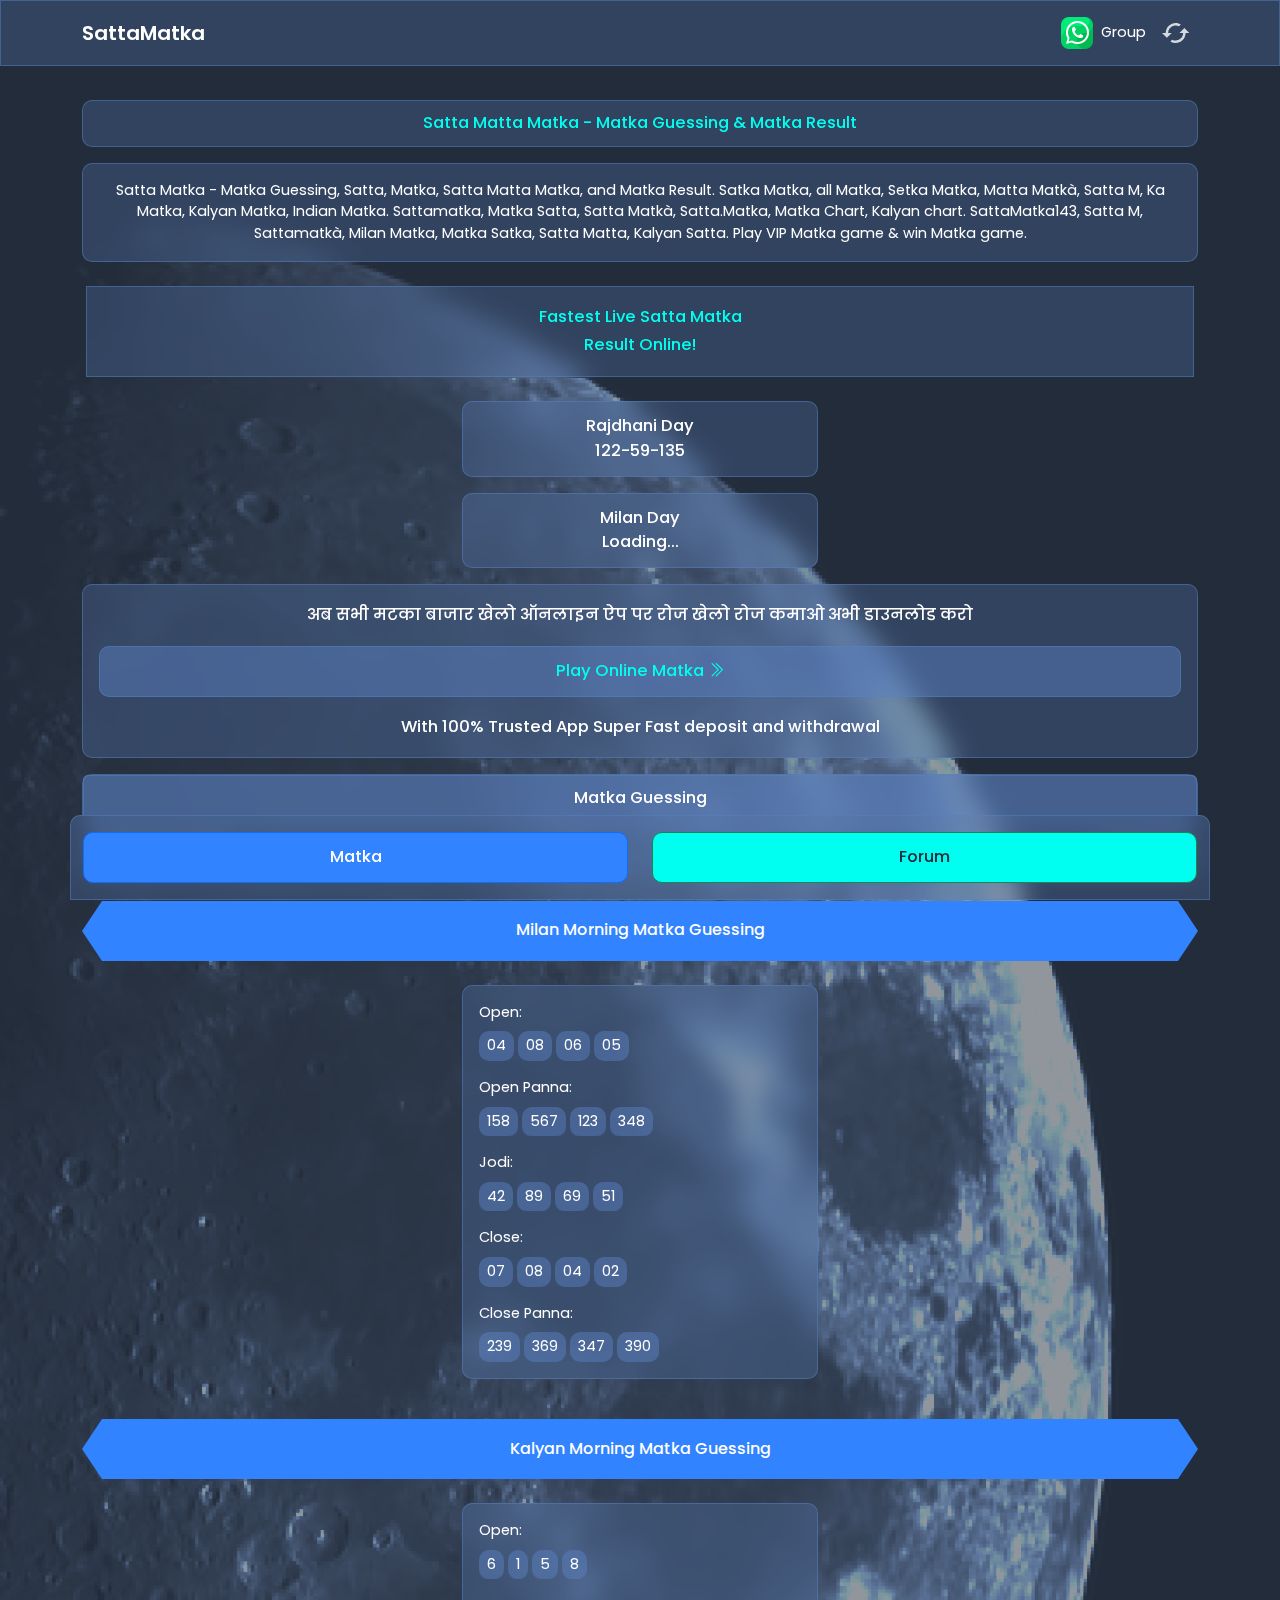
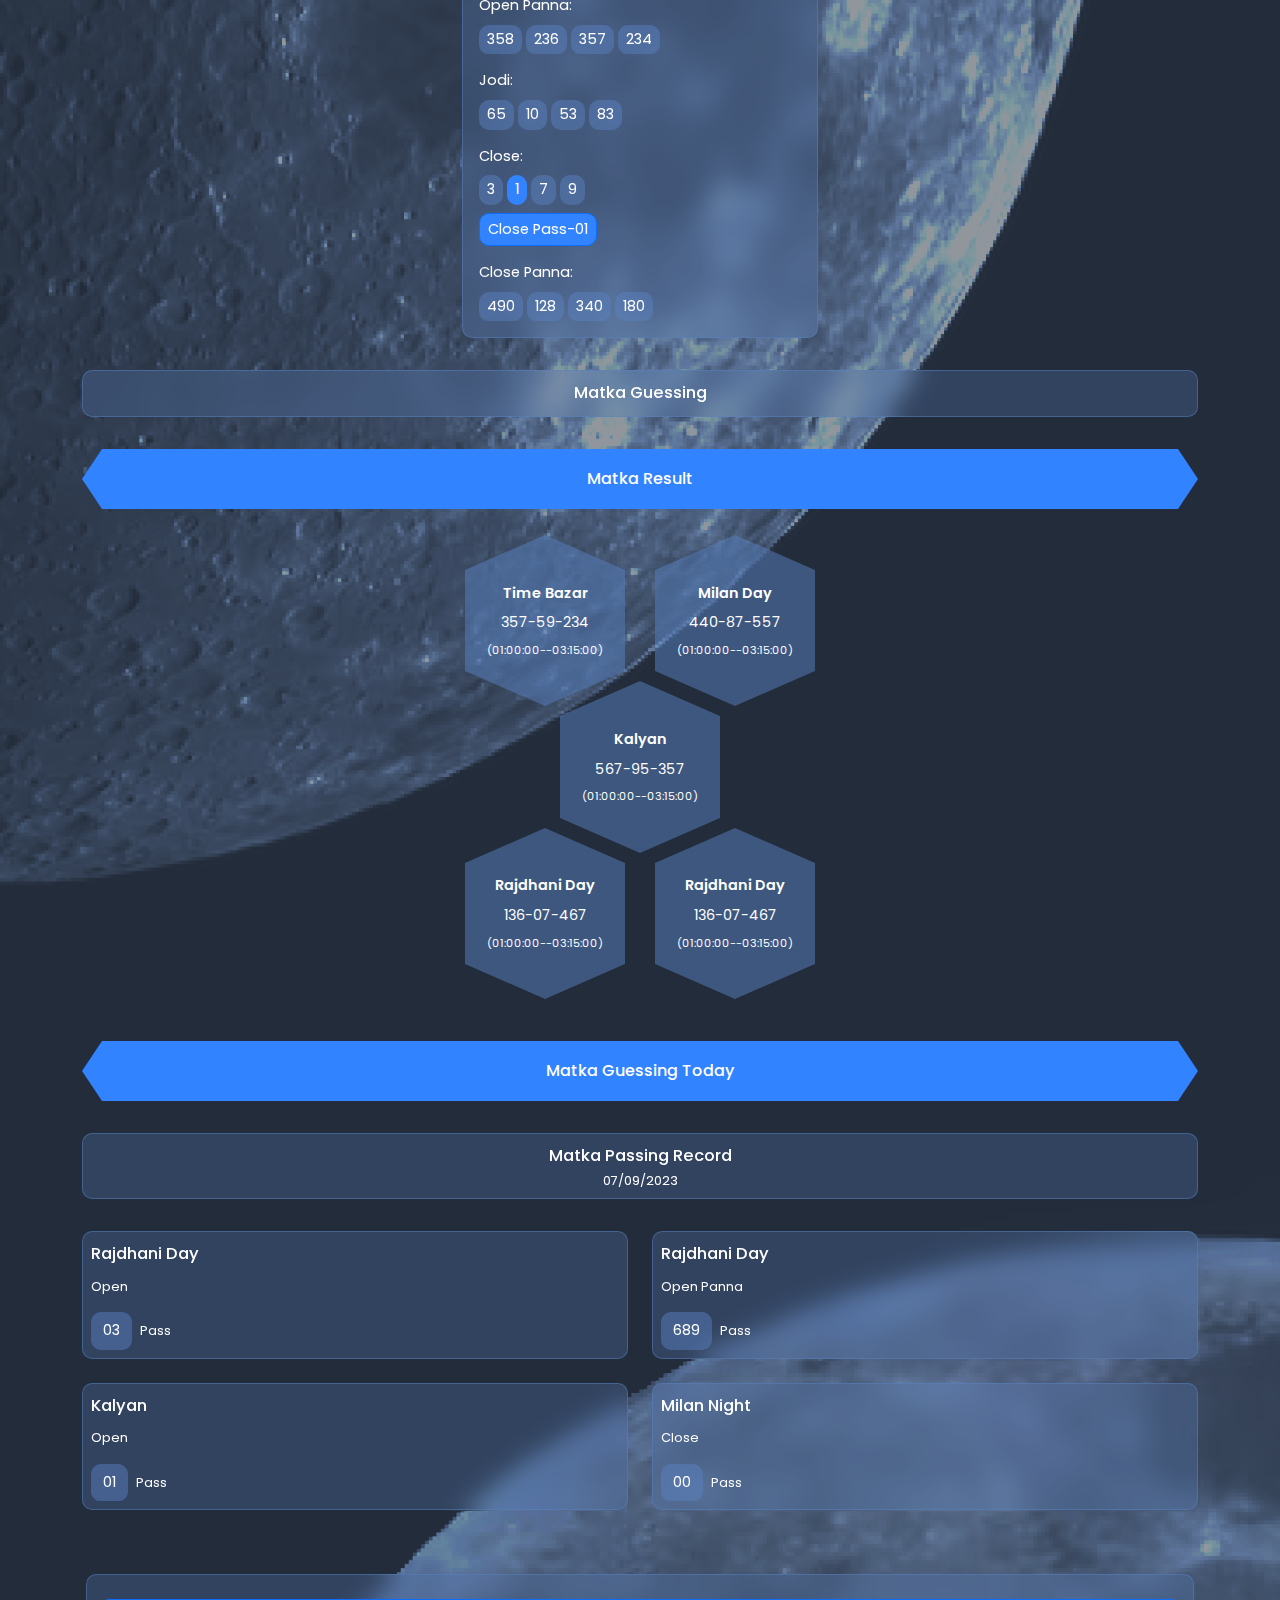
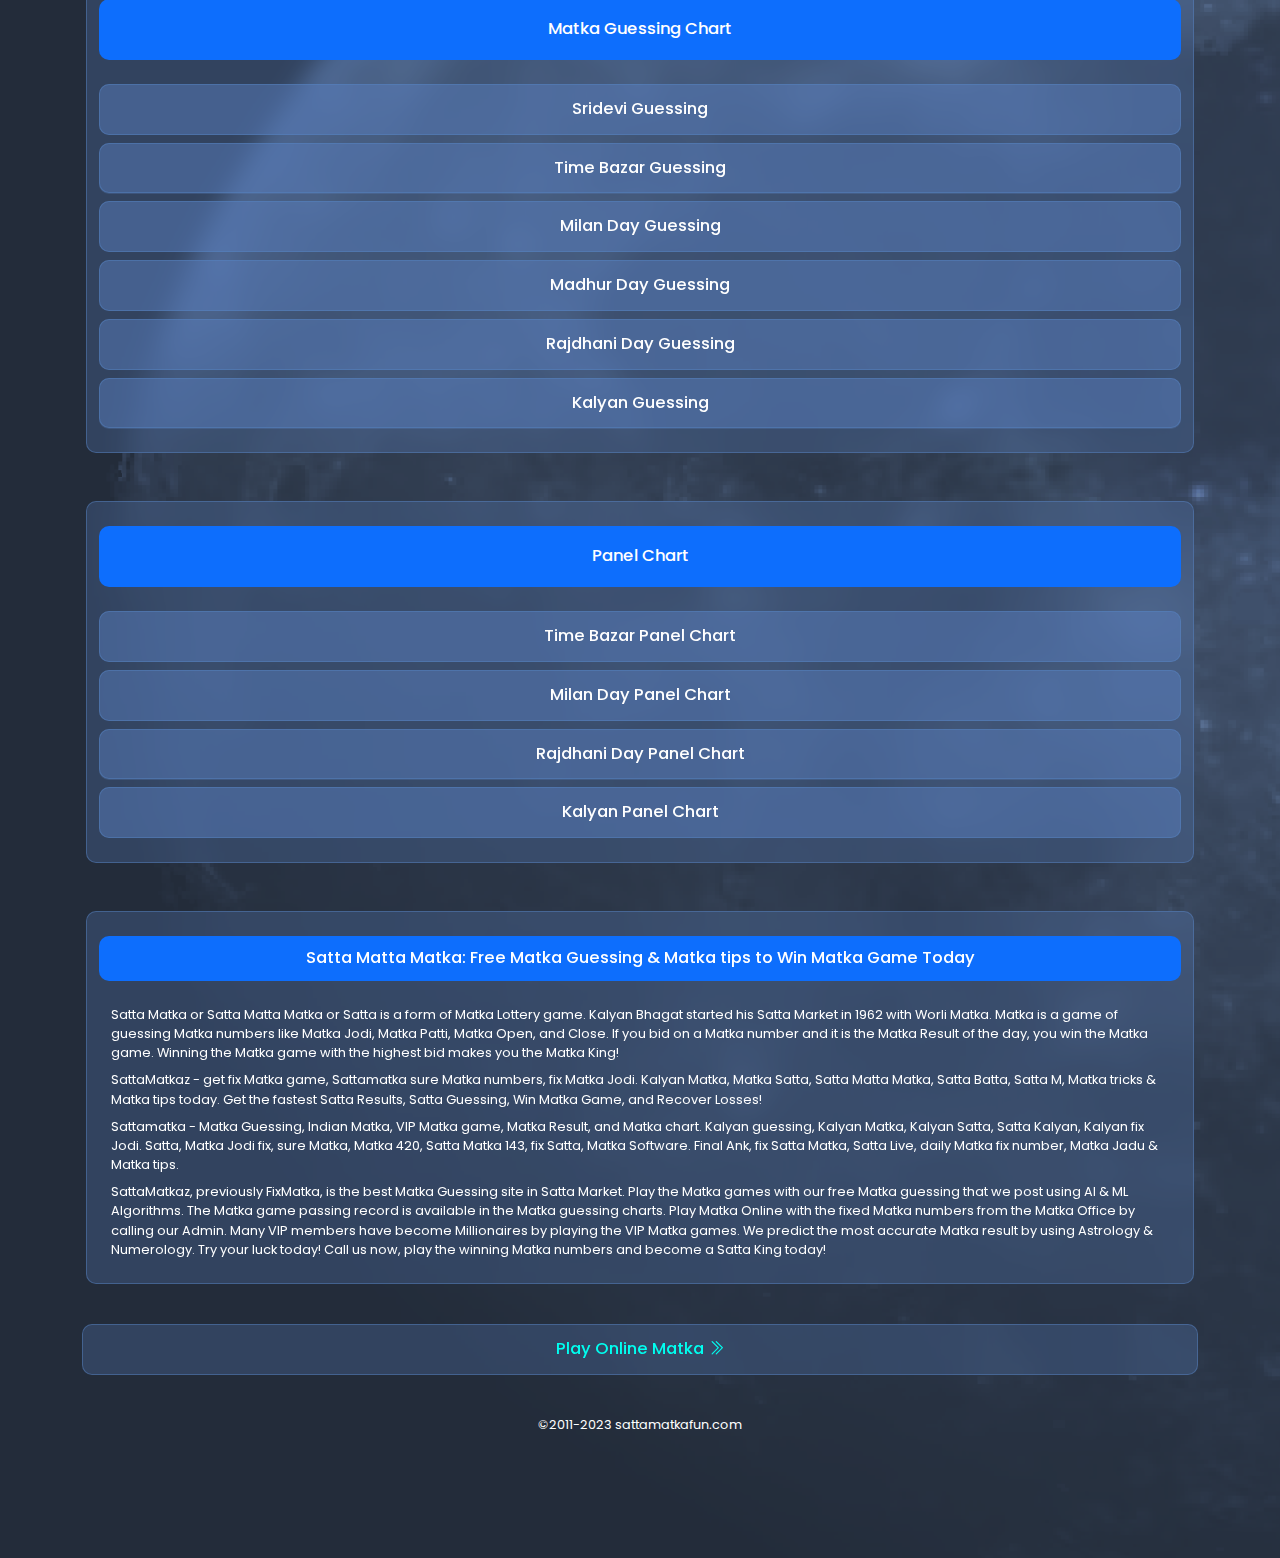
<file: index.html>
<!doctype html>
<html lang="en">

<head>
    <meta charset="utf-8">
    <meta name="viewport" content="width=device-width, initial-scale=1">
    <meta name="description" content="">
    <meta name="author" content="Mark Otto, Jacob Thornton, and Bootstrap contributors">
    <meta name="generator" content="Hugo 0.104.2">
    <title>Satta Matka</title>

    <link href="css/bootstrap.min.css" rel="stylesheet">

    <!-- Icons -->
    <link rel="stylesheet" href="https://cdn.jsdelivr.net/npm/bootstrap-icons@1.10.4/font/bootstrap-icons.css">

    <!-- Fonts -->
    <link rel="preconnect" href="https://fonts.googleapis.com">
    <link rel="preconnect" href="https://fonts.gstatic.com" crossorigin>
    <link href="https://fonts.googleapis.com/css2?family=Poppins:wght@300;400;500;600;700;800&display=swap" rel="stylesheet">

    <!-- Custom styles -->
    <link href="css/style.css" rel="stylesheet">
</head>

<body>

    <main>
        <!-- Navbar -->
        <nav class="navbar navbar-expand-md navbar-dark fixed-top sattamatka-navbar bg-blur" aria-label="SattaMatka Navbar">
            <div class="container">
                <a class="navbar-brand" href="index.html">SattaMatka</a>

                <ul class="navbar-nav ms-auto d-flex flex-row">
                    <li class="nav-item">
                        <a class="nav-link active" href="#"><img src="assets/whatsapp.svg" class="me-2" alt="Whatsapp icon"> Group</a>
                    </li>
                    <li class="nav-item">
                        <a class="nav-link" href="#"><img src="assets/refresh.svg" alt="Refresh icon"></a>
                    </li>
                </ul>
                
            </div>
        </nav>
        
        <div class="container">
            <!-- Title box -->
            <div class="row justify-content-center">
                <div class="col-md-12 mb-3">
                    <div class="bg-blur px-3 py-2 radius-md">
                        <div class="title text-center">
                            <h2>Satta Matta Matka - Matka Guessing & Matka Result</h2>
                        </div>
                    </div>
                </div>
            </div>

            <div class="row justify-content-center">
                <div class="col-md-12">
                    <div class="bg-blur p-3 radius-md">
                        <div class="text-center">
                            <p>Satta Matka - Matka Guessing, Satta, Matka, Satta Matta Matka, and Matka Result. Satka Matka, all Matka, Setka Matka, Matta Matkà, Satta M, Ka Matka, Kalyan Matka, Indian Matka. Sattamatka, Matka Satta, Satta Matkà, Satta.Matka, Matka Chart, Kalyan chart. SattaMatka143, Satta M, Sattamatkà, Milan Matka, Matka Satka, Satta Matta, Kalyan Satta. Play VIP Matka game & win Matka game.</p>
                        </div>
                    </div>
                </div>
            </div>

            <div class="row justify-content-center px-md-3">
                <div class="col-md-12 my-4 bg-blur">
                    <div class="p-3 radius-md">
                        <div class="title text-center">
                            <h2 class="color-swapping-text">Fastest Live Satta Matka<br/>Result Online!</h2>
                        </div>
                    </div>
                </div>
            </div>

            <div class="row justify-content-center">
                <div class="col-md-12">
                    <div class="row flex-column align-items-center">
                        <div class="col-md-4 d-grid gap-2 mb-3">
                            <a href="#" class="btn bg-blur text-white h-100">
                                Rajdhani Day
                                <p>122-59-135</p>
                            </a>
                        </div>
            
                        <div class="col-md-4 d-grid gap-2 mb-3">
                            <a href="#" class="btn bg-blur text-white h-100">
                                Milan Day
                                <p>Loading...</p>
                            </a>
                        </div>
                    </div>
                </div>
            </div>



            <div class="row justify-content-center">
                <div class="col-md-12 mb-3">
                    <div class="bg-blur p-3 radius-md">
                        <div class="title text-center">
                            <h2 class="text-white">अब सभी मटका बाजार खेलो ऑनलाइन ऐप पर रोज खेलो रोज कमाओ अभी डाउनलोड करो</h2>
                            
                            <div class="d-grid gap-2 py-3">
                                <button type="button" class="btn bg-blur color-swapping-text color-turquoise">Play Online Matka <i class="bi bi-chevron-double-right"></i></button>
                            </div>

                            <h2 class="text-white">With 100% Trusted App Super Fast deposit and withdrawal</h2>
                        </div>
                    </div>
                </div>
            </div>

            <div class="row justify-content-center">
                <div class="col-md-12">
                    <div class="card bg-blur radius-md">
                        <div class="card-header bg-blur">
                            <div class="title">
                                <h2 class="text-white text-center">Matka Guessing</h2>
                            </div>
                        </div>
                        <div class="card-body">
                            <p class="card-text">Matka Tips Today <span id="datetime" class="small float-end">11-09-2023</span></p>
                        </div>
                    </div>
                </div>
            </div>

            <!-- Blue corner Title box -->
            <div class="row justify-content-center">
                <div class="col-md-12 my-4">
                    <div class="bg-triangular-shape">
                        <div class="title">
                            <h2 class="text-white">Milan Morning Matka Guessing</h2>
                        </div>
                    </div>
                </div>
            </div>

            <div class="row justify-content-center">
                <div class="col-xl-4 col-lg-5 col-md-6 mb-3">
                    <div class="bg-blur p-3 radius-md">
                        <p class="mb-2">Open:</p>
                        <div class="row mb-3">
                            <div class="col-md-12 d-flex">
                                <div class="bg-blur p-1 radius-md border-0 me-1">
                                    <p class="px-1">04</p>
                                </div>
                                <div class="bg-blur p-1 radius-md border-0 me-1">
                                    <p class="px-1">08</p>
                                </div>
                                <div class="bg-blur p-1 radius-md border-0 me-1">
                                    <p class="px-1">06</p>
                                </div>
                                <div class="bg-blur p-1 radius-md border-0 me-1">
                                    <p class="px-1">05</p>
                                </div>
                            </div>
                        </div>

                        <p class="mb-2">Open Panna:</p>
                        <div class="row mb-3">
                            <div class="col-md-12 d-flex">
                                <div class="bg-blur p-1 radius-md border-0 me-1">
                                    <p class="px-1">158</p>
                                </div>
                                <div class="bg-blur p-1 radius-md border-0 me-1">
                                    <p class="px-1">567</p>
                                </div>
                                <div class="bg-blur p-1 radius-md border-0 me-1">
                                    <p class="px-1">123</p>
                                </div>
                                <div class="bg-blur p-1 radius-md border-0 me-1">
                                    <p class="px-1">348</p>
                                </div>
                            </div>
                        </div>

                        <p class="mb-2">Jodi:</p>
                        <div class="row mb-3">
                            <div class="col-md-12 d-flex">
                                <div class="bg-blur p-1 radius-md border-0 me-1">
                                    <p class="px-1">42</p>
                                </div>
                                <div class="bg-blur p-1 radius-md border-0 me-1">
                                    <p class="px-1">89</p>
                                </div>
                                <div class="bg-blur p-1 radius-md border-0 me-1">
                                    <p class="px-1">69</p>
                                </div>
                                <div class="bg-blur p-1 radius-md border-0 me-1">
                                    <p class="px-1">51</p>
                                </div>
                            </div>
                        </div>

                        <p class="mb-2">Close:</p>
                        <div class="row mb-3">
                            <div class="col-md-12 d-flex">
                                <div class="bg-blur p-1 radius-md border-0 me-1">
                                    <p class="px-1">07</p>
                                </div>
                                <div class="bg-blur p-1 radius-md border-0 me-1">
                                    <p class="px-1">08</p>
                                </div>
                                <div class="bg-blur p-1 radius-md border-0 me-1">
                                    <p class="px-1">04</p>
                                </div>
                                <div class="bg-blur p-1 radius-md border-0 me-1">
                                    <p class="px-1">02</p>
                                </div>
                            </div>
                        </div>

                        <p class="mb-2">Close Panna:</p>
                        <div class="row">
                            <div class="col-md-12 d-flex">
                                <div class="bg-blur p-1 radius-md border-0 me-1">
                                    <p class="px-1">239</p>
                                </div>
                                <div class="bg-blur p-1 radius-md border-0 me-1">
                                    <p class="px-1">369</p>
                                </div>
                                <div class="bg-blur p-1 radius-md border-0 me-1">
                                    <p class="px-1">347</p>
                                </div>
                                <div class="bg-blur p-1 radius-md border-0 me-1">
                                    <p class="px-1">390</p>
                                </div>
                            </div>
                        </div>

                    </div>
                </div>
            </div>

            <!-- Blue corner Title box -->
            <div class="row justify-content-center">
                <div class="col-md-12 my-4">
                    <div class="bg-triangular-shape">
                        <div class="title">
                            <h2 class="text-white">Kalyan Morning Matka Guessing</h2>
                        </div>
                    </div>
                </div>
            </div>

            <div class="row justify-content-center">
                <div class="col-xl-4 col-lg-5 col-md-6 mb-3">
                    <div class="bg-blur p-3 radius-md">
                        <p class="mb-2">Open:</p>
                        <div class="row mb-3">
                            <div class="col-md-12 d-flex">
                                <div class="bg-blur p-1 radius-md border-0 me-1">
                                    <p class="px-1">6</p>
                                </div>
                                <div class="bg-blur p-1 radius-md border-0 me-1">
                                    <p class="px-1">1</p>
                                </div>
                                <div class="bg-blur p-1 radius-md border-0 me-1">
                                    <p class="px-1">5</p>
                                </div>
                                <div class="bg-blur p-1 radius-md border-0 me-1">
                                    <p class="px-1">8</p>
                                </div>
                            </div>
                        </div>

                        <p class="mb-2">Open Panna:</p>
                        <div class="row mb-3">
                            <div class="col-md-12 d-flex">
                                <div class="bg-blur p-1 radius-md border-0 me-1">
                                    <p class="px-1">358</p>
                                </div>
                                <div class="bg-blur p-1 radius-md border-0 me-1">
                                    <p class="px-1">236</p>
                                </div>
                                <div class="bg-blur p-1 radius-md border-0 me-1">
                                    <p class="px-1">357</p>
                                </div>
                                <div class="bg-blur p-1 radius-md border-0 me-1">
                                    <p class="px-1">234</p>
                                </div>
                            </div>
                        </div>

                        <p class="mb-2">Jodi:</p>
                        <div class="row mb-3">
                            <div class="col-md-12 d-flex">
                                <div class="bg-blur p-1 radius-md border-0 me-1">
                                    <p class="px-1">65</p>
                                </div>
                                <div class="bg-blur p-1 radius-md border-0 me-1">
                                    <p class="px-1">10</p>
                                </div>
                                <div class="bg-blur p-1 radius-md border-0 me-1">
                                    <p class="px-1">53</p>
                                </div>
                                <div class="bg-blur p-1 radius-md border-0 me-1">
                                    <p class="px-1">83</p>
                                </div>
                            </div>
                        </div>

                        <p class="mb-2">Close:</p>
                        <div class="row mb-3">
                            <div class="col-md-12 d-flex">
                                <div class="bg-blur p-1 radius-md border-0 me-1">
                                    <p class="px-1">3</p>
                                </div>
                                <div class="bg-blur p-1 radius-md border-0 me-1 active">
                                    <p class="px-1">1</p>
                                </div>
                                <div class="bg-blur p-1 radius-md border-0 me-1">
                                    <p class="px-1">7</p>
                                </div>
                                <div class="bg-blur p-1 radius-md border-0 me-1">
                                    <p class="px-1">9</p>
                                </div>
                            </div>

                            <div class="col-md-12">
                                <a href="#" class="btn btn-primary btn-sm mt-2">
                                    Close Pass-01
                                </a>
                            </div>
                        </div>

                        <p class="mb-2">Close Panna:</p>
                        <div class="row">
                            <div class="col-md-12 d-flex">
                                <div class="bg-blur p-1 radius-md border-0 me-1">
                                    <p class="px-1">490</p>
                                </div>
                                <div class="bg-blur p-1 radius-md border-0 me-1">
                                    <p class="px-1">128</p>
                                </div>
                                <div class="bg-blur p-1 radius-md border-0 me-1">
                                    <p class="px-1">340</p>
                                </div>
                                <div class="bg-blur p-1 radius-md border-0 me-1">
                                    <p class="px-1">180</p>
                                </div>
                            </div>
                        </div>

                    </div>
                </div>
            </div>

            <!-- Title Box -->
            <div class="row justify-content-center">
                <div class="col-md-12 my-3">
                    <div class="bg-blur px-3 py-2 radius-md">
                        <div class="title text-center">
                            <h2 class="text-white">Matka Guessing</h2>
                        </div>
                    </div>
                </div>
            </div>

            <!-- Blue corner Title box -->
            <div class="row justify-content-center">
                <div class="col-md-12 my-3">
                    <div class="bg-triangular-shape">
                        <div class="title">
                            <h2 class="text-white">Matka Result</h2>
                        </div>
                    </div>
                </div>
            </div>

            <!-- Hexagone boxes -->
            <div class="row justify-content-center">
                <div class="col-xl-4 col-lg-5 col-md-6 mb-3">
                    <div class="row">
                        <div class="col-6 text-center">
                            <div class="hexagon-box">
                                <p class="fw-semibold">Time Bazar</p>
                                <p class="my-2">357-59-234</p>
                                <p class="extra-small">(01:00:00--03:15:00)</p>
                            </div>
                        </div>

                        <div class="col-6 text-center">
                            <div class="hexagon-box">
                                <p class="fw-semibold">Milan Day</p>
                                <p class="my-2">440-87-557</p>
                                <p class="extra-small">(01:00:00--03:15:00)</p>
                            </div>
                        </div>

                        <div class="col-12 text-center">
                            <div class="hexagon-box my-0">
                                <p class="fw-semibold">Kalyan</p>
                                <p class="my-2">567-95-357</p>
                                <p class="extra-small">(01:00:00--03:15:00)</p>
                            </div>
                        </div>

                        <div class="col-6 text-center">
                            <div class="hexagon-box">
                                <p class="fw-semibold">Rajdhani Day</p>
                                <p class="my-2">136-07-467</p>
                                <p class="extra-small">(01:00:00--03:15:00)</p>
                            </div>
                        </div>

                        <div class="col-6 text-center">
                            <div class="hexagon-box">
                                <p class="fw-semibold">Rajdhani Day</p>
                                <p class="my-2">136-07-467</p>
                                <p class="extra-small">(01:00:00--03:15:00)</p>
                            </div>
                        </div>
                    </div>
                </div>
            </div>

            <!-- Blue corner Title box -->
            <div class="row justify-content-center">
                <div class="col-md-12 my-3">
                    <div class="bg-triangular-shape">
                        <div class="title">
                            <h2 class="text-white">Matka Guessing Today</h2>
                        </div>
                    </div>
                </div>
            </div>

            <!-- Title Box -->
            <div class="row justify-content-center">
                <div class="col-md-12 my-3">
                    <div class="bg-blur px-3 py-2 radius-md">
                        <div class="title text-center">
                            <h2 class="text-white">Matka Passing Record</h2>
                            <p class="small">07/09/2023</p>
                        </div>
                    </div>
                </div>
            </div>

            <div class="row justify-content-center">
                <div class="col-md-12 my-3">

                    <div class="row">
                        <div class="col-6 mb-4">
                            <div class="bg-blur p-2 radius-md">
                                <div class="title">
                                    <h2 class="text-white mb-2">Rajdhani Day</h2>
                                    <p class="small mb-3">Open</p>

                                    <div class="d-flex align-items-center">
                                        <div class="bg-blur p-2 radius-md border-0 me-2 d-inline-block">
                                            <p class="px-1 d-inline-block">03</p>
                                        </div>
                                        <p class="small">Pass</p>
                                    </div>
                                </div>
                            </div>
                        </div>

                        <div class="col-6 mb-4">
                            <div class="bg-blur p-2 radius-md">
                                <div class="title">
                                    <h2 class="text-white mb-2">Rajdhani Day</h2>
                                    <p class="small mb-3">Open Panna</p>

                                    <div class="d-flex align-items-center">
                                        <div class="bg-blur p-2 radius-md border-0 me-2 d-inline-block">
                                            <p class="px-1 d-inline-block">689</p>
                                        </div>
                                        <p class="small">Pass</p>
                                    </div>
                                </div>
                            </div>
                        </div>

                        <div class="col-6 mb-4">
                            <div class="bg-blur p-2 radius-md">
                                <div class="title">
                                    <h2 class="text-white mb-2">Kalyan</h2>
                                    <p class="small mb-3">Open</p>

                                    <div class="d-flex align-items-center">
                                        <div class="bg-blur p-2 radius-md border-0 me-2 d-inline-block">
                                            <p class="px-1 d-inline-block">01</p>
                                        </div>
                                        <p class="small">Pass</p>
                                    </div>
                                </div>
                            </div>
                        </div>

                        <div class="col-6 mb-4">
                            <div class="bg-blur p-2 radius-md">
                                <div class="title">
                                    <h2 class="text-white mb-2">Milan Night</h2>
                                    <p class="small mb-3">Close</p>

                                    <div class="d-flex align-items-center">
                                        <div class="bg-blur p-2 radius-md border-0 me-2 d-inline-block">
                                            <p class="px-1 d-inline-block">00</p>
                                        </div>
                                        <p class="small">Pass</p>
                                    </div>
                                </div>
                            </div>
                        </div>
                    </div>

                </div>
            </div>

            <div class="row justify-content-center px-md-3">
                <div class="col-md-12 my-4 bg-blur radius-md">
                    <div class="pt-4 pb-3">
                        <div class="row">
                            <div class="col-12 d-grid gap-2 mb-4">
                                <div class="bg-primary p-3 radius-md">
                                    <div class="title text-center">
                                        <h2 class="text-white">Matka Guessing Chart</h2>
                                    </div>
                                </div>
                            </div>

                            <div class="col-12 d-grid gap-2 mb-2">
                                <a href="#" class="btn bg-blur text-white">
                                    Sridevi Guessing
                                </a>
                            </div>

                            <div class="col-12 d-grid gap-2 mb-2">
                                <a href="#" class="btn bg-blur text-white">
                                    Time Bazar Guessing
                                </a>
                            </div>

                            <div class="col-12 d-grid gap-2 mb-2">
                                <a href="#" class="btn bg-blur text-white">
                                    Milan Day Guessing
                                </a>
                            </div>

                            <div class="col-12 d-grid gap-2 mb-2">
                                <a href="#" class="btn bg-blur text-white">
                                    Madhur Day Guessing
                                </a>
                            </div>

                            <div class="col-12 d-grid gap-2 mb-2">
                                <a href="#" class="btn bg-blur text-white">
                                    Rajdhani Day Guessing
                                </a>
                            </div>

                            <div class="col-12 d-grid gap-2 mb-2">
                                <a href="#" class="btn bg-blur text-white">
                                    Kalyan Guessing
                                </a>
                            </div>
                        </div>
                    </div>
                </div>
            </div>

            <div class="row justify-content-center px-md-3">
                <div class="col-md-12 my-4 bg-blur radius-md">
                    <div class="pt-4 pb-3">
                        <div class="row">
                            <div class="col-12 d-grid gap-2 mb-4">
                                <div class="bg-primary p-3 radius-md">
                                    <div class="title text-center">
                                        <h2 class="text-white">Panel Chart</h2>
                                    </div>
                                </div>
                            </div>

                            <div class="col-12 d-grid gap-2 mb-2">
                                <a href="#" class="btn bg-blur text-white">
                                    Time Bazar Panel Chart
                                </a>
                            </div>

                            <div class="col-12 d-grid gap-2 mb-2">
                                <a href="#" class="btn bg-blur text-white">
                                    Milan Day Panel Chart
                                </a>
                            </div>

                            <div class="col-12 d-grid gap-2 mb-2">
                                <a href="#" class="btn bg-blur text-white">
                                    Rajdhani Day Panel Chart
                                </a>
                            </div>

                            <div class="col-12 d-grid gap-2 mb-2">
                                <a href="#" class="btn bg-blur text-white">
                                    Kalyan Panel Chart
                                </a>
                            </div>
                        </div>
                    </div>
                </div>
            </div>

            <div class="row justify-content-center px-md-3">
                <div class="col-md-12 my-4 bg-blur radius-md">
                    <div class="pt-4 pb-3">
                        <div class="row">
                            <div class="col-12 d-grid gap-2 mb-4">
                                <div class="bg-primary px-3 py-2 radius-md">
                                    <div class="title text-center">
                                        <h2 class="text-white">Satta Matta Matka: Free Matka Guessing & Matka tips to Win Matka Game Today</h2>
                                    </div>
                                </div>
                            </div>

                            <div class="col-12 d-grid gap-2 mb-2 px-4">
                                <p class="small">Satta Matka or Satta Matta Matka or Satta is a form of Matka Lottery game. Kalyan Bhagat started his Satta Market in 1962 with Worli Matka. Matka is a game of guessing Matka numbers like Matka Jodi, Matka Patti, Matka Open, and Close. If you bid on a Matka number and it is the Matka Result of the day, you win the Matka game. Winning the Matka game with the highest bid makes you the Matka King!</p>

                                <p class="small">SattaMatkaz - get fix Matka game, Sattamatka sure Matka numbers, fix Matka Jodi. Kalyan Matka, Matka Satta, Satta Matta Matka, Satta Batta, Satta M, Matka tricks & Matka tips today. Get the fastest Satta Results, Satta Guessing, Win Matka Game, and Recover Losses!</p>

                                <p class="small">Sattamatka - Matka Guessing, Indian Matka, VIP Matka game, Matka Result, and Matka chart. Kalyan guessing, Kalyan Matka, Kalyan Satta, Satta Kalyan, Kalyan fix Jodi. Satta, Matka Jodi fix, sure Matka, Matka 420, Satta Matka 143, fix Satta, Matka Software. Final Ank, fix Satta Matka, Satta Live, daily Matka fix number, Matka Jadu & Matka tips.</p>

                                <p class="small">SattaMatkaz, previously FixMatka, is the best Matka Guessing site in Satta Market. Play the Matka games with our free Matka guessing that we post using AI & ML Algorithms. The Matka game passing record is available in the Matka guessing charts. Play Matka Online with the fixed Matka numbers from the Matka Office by calling our Admin. Many VIP members have become Millionaires by playing the VIP Matka games. We predict the most accurate Matka result by using Astrology & Numerology. Try your luck today! Call us now, play the winning Matka numbers and become a Satta King today!</p>
                            </div>
                        </div>
                    </div>
                </div>
            </div>

            <div class="row justify-content-center">
                <div class="col-md-12">
                    <div class="d-grid gap-2 py-3">
                        <button type="button" class="btn bg-blur color-swapping-text color-turquoise">Play Online Matka <i class="bi bi-chevron-double-right"></i></button>
                    </div>
                </div>
            </div>

            <!-- Copyright -->
            <div class="row justify-content-center">
                <div class="col-xl-4 col-lg-5 col-md-6 text-center my-4">
                    <p class="small">©2011-2023 sattamatkafun.com</p>
                </div>
            </div>


        </div>

        <!-- Footer - Starts -->
        <div class="fixed-bottom">
            <div class="container">
                <div class="row justify-content-center">
                    <div class="col-md-12 bg-blur radius-md border-bottom-left-radius-0 border-bottom-right-radius-0">
                        <div class="row">
                            <div class="col-6 d-grid gap-2 py-3">
                                <a href="matka.html" class="btn btn-primary">
                                    Matka
                                </a>
                            </div>
                            <div class="col-6 d-grid gap-2 py-3">
                                <a href="forum.html" class="btn btn-success">
                                    Forum
                                </a>
                            </div>
                        </div>
                    </div>
                </div>
            </div>
        </div>
        <!-- Footer - Ends -->
        
    </main>

    <script src="js/bootstrap.bundle.min.js"></script>
    <script src="https://code.jquery.com/jquery-3.6.4.min.js" integrity="sha256-oP6HI9z1XaZNBrJURtCoUT5SUnxFr8s3BzRl+cbzUq8=" crossorigin="anonymous"></script>

    <script>
        // Function to get the current date and time
        const d = new Date();
        
        var month = d.getMonth() + 1;
        var day = d.getDate();
        var year = d.getFullYear();

        var output = (('' + day).length < 2 ? '0' : '') + day + '-' +
        (('' + month).length < 2 ? '0' : '') + month + '-' +
        (('' + day).length < 2 ? '0' : '') + year;

        document.getElementById("datetime").innerHTML = output;
    </script>

</body>

</html>
</file>
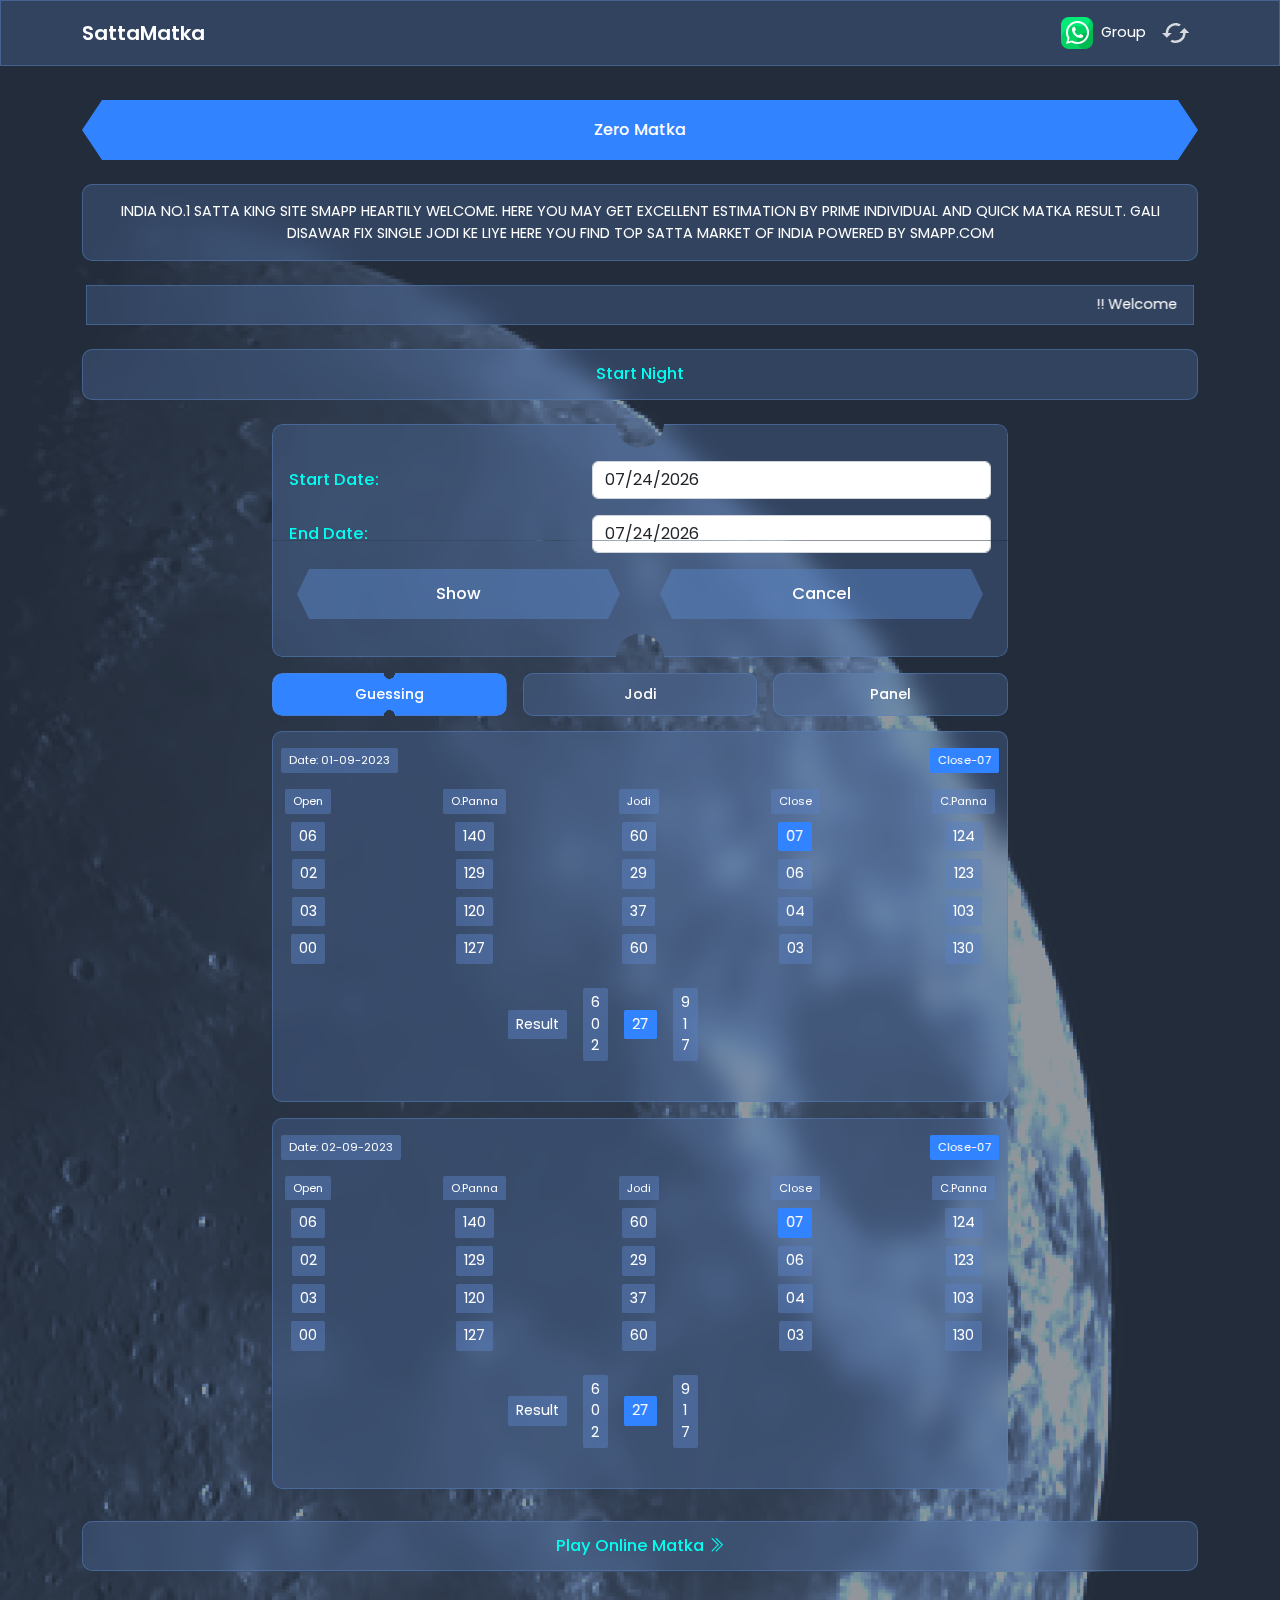
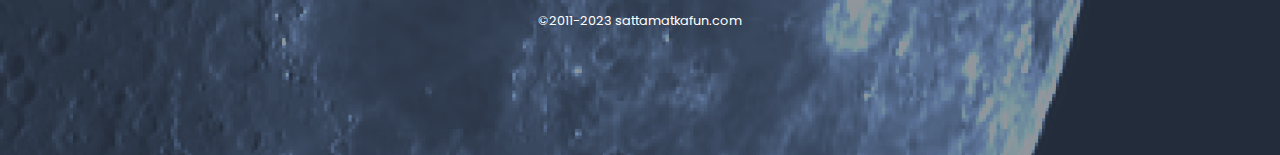
<file: forum.html>
<!doctype html>
<html lang="en">

<head>
    <meta charset="utf-8">
    <meta name="viewport" content="width=device-width, initial-scale=1">
    <meta name="description" content="">
    <meta name="author" content="Mark Otto, Jacob Thornton, and Bootstrap contributors">
    <meta name="generator" content="Hugo 0.104.2">
    <title>Satta Matka</title>

    <link href="css/bootstrap.min.css" rel="stylesheet">

    <!-- Icons -->
    <link rel="stylesheet" href="https://cdn.jsdelivr.net/npm/bootstrap-icons@1.10.4/font/bootstrap-icons.css">

    <!-- Fonts -->
    <link rel="preconnect" href="https://fonts.googleapis.com">
    <link rel="preconnect" href="https://fonts.gstatic.com" crossorigin>
    <link href="https://fonts.googleapis.com/css2?family=Poppins:wght@300;400;500;600;700;800&display=swap" rel="stylesheet">

    <!-- Custom styles -->
    <link href="css/style.css" rel="stylesheet">
</head>

<body>

    <main>
        <!-- Navbar -->
        <nav class="navbar navbar-expand-md navbar-dark fixed-top sattamatka-navbar bg-blur" aria-label="SattaMatka Navbar">
            <div class="container">
                <a class="navbar-brand" href="index.html">SattaMatka</a>

                <ul class="navbar-nav ms-auto d-flex flex-row">
                    <li class="nav-item">
                        <a class="nav-link active" href="#"><img src="assets/whatsapp.svg" class="me-2" alt="Whatsapp icon"> Group</a>
                    </li>
                    <li class="nav-item">
                        <a class="nav-link" href="#"><img src="assets/refresh.svg" alt="Refresh icon"></a>
                    </li>
                </ul>

            </div>
        </nav>

        <div class="container">

            <!-- Blue corner Title box -->
            <div class="row justify-content-center">
                <div class="col-md-12 mb-4">
                    <div class="bg-triangular-shape">
                        <div class="title">
                            <h2 class="text-white">Zero Matka</h2>
                        </div>
                    </div>
                </div>
            </div>

            <div class="row justify-content-center">
                <div class="col-md-12">
                    <div class="bg-blur p-3 radius-md">
                        <div class="text-center">
                            <p>INDIA NO.1 SATTA KING SITE SMAPP HEARTILY WELCOME. HERE YOU MAY GET EXCELLENT ESTIMATION BY PRIME INDIVIDUAL AND QUICK MATKA RESULT. GALI DISAWAR FIX SINGLE JODI KE LIYE HERE YOU FIND TOP SATTA MARKET OF INDIA POWERED BY SMAPP.COM</p>
                        </div>
                    </div>
                </div>
            </div>

            <div class="row justify-content-center px-md-3">
                <div class="col-md-12 my-4 bg-blur">
                    <div class="py-2 radius-md">
                        <div class="title text-center d-flex align-items-center">
                            <marquee>
                                <p>!! Welcome Friends in the world of SMAPP group. May you always win. !! वक्रतुण्ड महाकाय सूर्यकोटि समप्रभ। निर्विघ्नं कुरु मे देव सर्वकार्येषु सर्वदा॥</p>
                            </marquee>
                        </div>
                    </div>
                </div>
            </div>

            <div class="row justify-content-center">
                <div class="col-md-12 mb-4">
                    <div class="d-grid gap-2">
                        <button type="button" class="btn bg-blur color-swapping-text color-turquoise">Start Night</button>
                    </div>
                </div>
            </div>


            <div class="row justify-content-center">
                <div class="col-md-8 mb-3">
                    <div class="bg-blur px-3 radius-md shape-cutout">

                        <div class="row mb-3">
                            <div class="col-5 d-flex align-items-center">
                                <div class="title">
                                    <h2 class="color-turquoise">Start Date:</h2>
                                </div>
                            </div>
                            <div class="col-7">
                                <input class="form-control custom-date-picker" type="date" id="startDate" aria-label="date picker">
                            </div>
                        </div>

                        <div class="row mb-3">
                            <div class="col-5 d-flex align-items-center">
                                <div class="title">
                                    <h2 class="color-turquoise">End Date:</h2>
                                </div>
                            </div>
                            <div class="col-7">
                                <input class="form-control custom-date-picker" type="date" id="endDate" aria-label="date picker">
                            </div>
                        </div>

                        <div class="row">
                            <div class="col-6">
                                <a href="#" class="btn triangular-shape-btn">
                                    Show
                                </a>
                            </div>
                            <div class="col-6">
                                <a href="#" class="btn triangular-shape-btn">
                                    Cancel
                                </a>
                            </div>
                        </div>

                    </div>
                </div>
            </div>

            <div class="row justify-content-center">
                <div class="col-md-8">

                    <ul class="nav nav-tabs nav-justified mb-3 border-0 custom-tabs-panel" role="tablist">
                        <li class="nav-item" role="presentation">
                            <a class="nav-link active" id="ex3-tab-1" data-bs-toggle="tab" href="#tabs-panel1" role="tab" aria-controls="tabs-panel1" aria-selected="true">Guessing</a
                          >
                        </li>
                        <li class="nav-item" role="presentation">
                          <a
                            class="nav-link"
                            id="ex3-tab-2"
                            data-bs-toggle="tab"
                            href="#tabs-panel2"
                            role="tab"
                            aria-controls="tabs-panel2"
                            aria-selected="false"
                            >Jodi</a
                          >
                        </li>
                        <li class="nav-item" role="presentation">
                          <a
                            class="nav-link"
                            id="ex3-tab-3"
                            data-bs-toggle="tab"
                            href="#tabs-panel3"
                            role="tab"
                            aria-controls="tabs-panel3"
                            aria-selected="false"
                            >Panel</a
                          >
                        </li>
                      </ul>

                      <div class="tab-content">
                        <!-- Guessing -->
                        <div class="tab-pane fade show active" id="tabs-panel1" role="tabpanel" aria-labelledby="tabs-panel-1">
                            <div class="row">
                                <div class="col-md-12 mb-3">
                                    <div class="bg-blur py-3 px-2 radius-md">
                                        <div class="row mb-3">
                                            <div class="col-6">
                                                <div class="bg-blur p-1 radius-sm border-0 me-1 d-inline-block">
                                                    <p class="px-1 extra-small">Date: 01-09-2023</p>
                                                </div>
                                            </div>
                                            <div class="col-6 text-end">
                                                <div class="bg-blur p-1 radius-sm border-0 active d-inline-block">
                                                    <p class="px-1 extra-small">Close-07</p>
                                                </div>
                                            </div>

                                            <div class="col-md-12 d-flex justify-content-between mt-3">
                                                <!-- Open -->
                                                <div class="text-center d-flex flex-column">
                                                    <div class="bg-blur p-1 radius-sm border-0 mx-sm-1 mb-2 d-inline-block">
                                                        <p class="px-1 extra-small">Open</p>
                                                    </div>

                                                    <div>
                                                        <p class="bg-blur py-1 px-2 radius-sm border-0 mx-sm-1 mb-2 d-inline-block">06</p>
                                                    </div>

                                                    <div>
                                                        <p class="bg-blur py-1 px-2 radius-sm border-0 mx-sm-1 mb-2 d-inline-block">02</p>
                                                    </div>

                                                    <div>
                                                        <p class="bg-blur py-1 px-2 radius-sm border-0 mx-sm-1 mb-2 d-inline-block">03</p>
                                                    </div>

                                                    <div>
                                                        <p class="bg-blur py-1 px-2 radius-sm border-0 mx-sm-1 mb-2 d-inline-block">00</p>
                                                    </div>
                                                </div>

                                                <!-- Open Panna -->
                                                <div class="text-center d-flex flex-column">
                                                    <div class="bg-blur p-1 radius-sm border-0 mx-sm-1 mb-2 d-inline-block">
                                                        <p class="px-1 extra-small">O.Panna</p>
                                                    </div>

                                                    <div>
                                                        <p class="bg-blur py-1 px-2 radius-sm border-0 mx-sm-1 mb-2 d-inline-block">140</p>
                                                    </div>

                                                    <div>
                                                        <p class="bg-blur py-1 px-2 radius-sm border-0 mx-sm-1 mb-2 d-inline-block">129</p>
                                                    </div>

                                                    <div>
                                                        <p class="bg-blur py-1 px-2 radius-sm border-0 mx-sm-1 mb-2 d-inline-block">120</p>
                                                    </div>

                                                    <div>
                                                        <p class="bg-blur py-1 px-2 radius-sm border-0 mx-sm-1 mb-2 d-inline-block">127</p>
                                                    </div>
                                                </div>

                                                <!-- Jodi -->
                                                <div class="text-center d-flex flex-column">
                                                    <div class="bg-blur p-1 radius-sm border-0 mx-sm-1 mb-2 d-inline-block">
                                                        <p class="px-1 extra-small">Jodi</p>
                                                    </div>

                                                    <div>
                                                        <p class="bg-blur py-1 px-2 radius-sm border-0 mx-sm-1 mb-2 d-inline-block">60</p>
                                                    </div>

                                                    <div>
                                                        <p class="bg-blur py-1 px-2 radius-sm border-0 mx-sm-1 mb-2 d-inline-block">29</p>
                                                    </div>

                                                    <div>
                                                        <p class="bg-blur py-1 px-2 radius-sm border-0 mx-sm-1 mb-2 d-inline-block">37</p>
                                                    </div>

                                                    <div>
                                                        <p class="bg-blur py-1 px-2 radius-sm border-0 mx-sm-1 mb-2 d-inline-block">60</p>
                                                    </div>
                                                </div>

                                                <!-- Close -->
                                                <div class="text-center d-flex flex-column">
                                                    <div class="bg-blur p-1 radius-sm border-0 mx-sm-1 mb-2 d-inline-block">
                                                        <p class="px-1 extra-small">Close</p>
                                                    </div>

                                                    <div>
                                                        <p class="bg-blur py-1 px-2 radius-sm border-0 mx-sm-1 mb-2 d-inline-block active">07</p>
                                                    </div>

                                                    <div>
                                                        <p class="bg-blur py-1 px-2 radius-sm border-0 mx-sm-1 mb-2 d-inline-block">06</p>
                                                    </div>

                                                    <div>
                                                        <p class="bg-blur py-1 px-2 radius-sm border-0 mx-sm-1 mb-2 d-inline-block">04</p>
                                                    </div>

                                                    <div>
                                                        <p class="bg-blur py-1 px-2 radius-sm border-0 mx-sm-1 mb-2 d-inline-block">03</p>
                                                    </div>
                                                </div>

                                                <!-- Close Panna -->
                                                <div class="text-center d-flex flex-column">
                                                    <div class="bg-blur p-1 radius-sm border-0 mx-sm-1 mb-2 d-inline-block">
                                                        <p class="px-1 extra-small">C.Panna</p>
                                                    </div>

                                                    <div>
                                                        <p class="bg-blur py-1 px-2 radius-sm border-0 mx-sm-1 mb-2 d-inline-block">124</p>
                                                    </div>

                                                    <div>
                                                        <p class="bg-blur py-1 px-2 radius-sm border-0 mx-sm-1 mb-2 d-inline-block">123</p>
                                                    </div>

                                                    <div>
                                                        <p class="bg-blur py-1 px-2 radius-sm border-0 mx-sm-1 mb-2 d-inline-block">103</p>
                                                    </div>

                                                    <div>
                                                        <p class="bg-blur py-1 px-2 radius-sm border-0 mx-sm-1 mb-2 d-inline-block">130</p>
                                                    </div>
                                                </div>
                                            </div>

                                            <!-- Result -->
                                            <div class="col-md-12 d-flex justify-content-center align-items-center mt-3">
                                                <div class="text-center px-1">
                                                    <div class="bg-blur p-1 radius-sm border-0 mx-sm-1 mb-2 d-inline-block">
                                                        <p class="px-1">Result</p>
                                                    </div>
                                                </div>

                                                <div class="text-center px-1">
                                                    <div class="bg-blur p-1 radius-sm border-0 mx-sm-1 mb-2 d-inline-block">
                                                        <p class="px-1">6</p>
                                                        <p class="px-1">0</p>
                                                        <p class="px-1">2</p>
                                                    </div>
                                                </div>

                                                <div class="text-center px-1">
                                                    <div class="bg-blur p-1 radius-sm border-0 mx-sm-1 mb-2 d-inline-block active">
                                                        <p class="px-1">27</p>
                                                    </div>
                                                </div>

                                                <div class="text-center px-1">
                                                    <div class="bg-blur p-1 radius-sm border-0 mx-sm-1 mb-2 d-inline-block">
                                                        <p class="px-1">9</p>
                                                        <p class="px-1">1</p>
                                                        <p class="px-1">7</p>
                                                    </div>
                                                </div>

                                                <!-- Dummy class for reserve space -->
                                                <div class="text-center px-1 invisible">
                                                    <div class="bg-blur p-1 radius-sm border-0 mx-sm-1 mb-2 d-inline-block">
                                                        <p class="px-1">Result</p>
                                                    </div>
                                                </div>
                                            </div>
                                        </div>



                                    </div>
                                </div>

                                <div class="col-md-12 mb-3">
                                    <div class="bg-blur py-3 px-2 radius-md">
                                        <div class="row mb-3">
                                            <div class="col-6">
                                                <div class="bg-blur p-1 radius-sm border-0 me-1 d-inline-block">
                                                    <p class="px-1 extra-small">Date: 02-09-2023</p>
                                                </div>
                                            </div>
                                            <div class="col-6 text-end">
                                                <div class="bg-blur p-1 radius-sm border-0 active d-inline-block">
                                                    <p class="px-1 extra-small">Close-07</p>
                                                </div>
                                            </div>

                                            <div class="col-md-12 d-flex justify-content-between mt-3">
                                                <!-- Open -->
                                                <div class="text-center d-flex flex-column">
                                                    <div class="bg-blur p-1 radius-sm border-0 mx-sm-1 mb-2 d-inline-block">
                                                        <p class="px-1 extra-small">Open</p>
                                                    </div>

                                                    <div>
                                                        <p class="bg-blur py-1 px-2 radius-sm border-0 mx-sm-1 mb-2 d-inline-block">06</p>
                                                    </div>

                                                    <div>
                                                        <p class="bg-blur py-1 px-2 radius-sm border-0 mx-sm-1 mb-2 d-inline-block">02</p>
                                                    </div>

                                                    <div>
                                                        <p class="bg-blur py-1 px-2 radius-sm border-0 mx-sm-1 mb-2 d-inline-block">03</p>
                                                    </div>

                                                    <div>
                                                        <p class="bg-blur py-1 px-2 radius-sm border-0 mx-sm-1 mb-2 d-inline-block">00</p>
                                                    </div>
                                                </div>

                                                <!-- Open Panna -->
                                                <div class="text-center d-flex flex-column">
                                                    <div class="bg-blur p-1 radius-sm border-0 mx-sm-1 mb-2 d-inline-block">
                                                        <p class="px-1 extra-small">O.Panna</p>
                                                    </div>

                                                    <div>
                                                        <p class="bg-blur py-1 px-2 radius-sm border-0 mx-sm-1 mb-2 d-inline-block">140</p>
                                                    </div>

                                                    <div>
                                                        <p class="bg-blur py-1 px-2 radius-sm border-0 mx-sm-1 mb-2 d-inline-block">129</p>
                                                    </div>

                                                    <div>
                                                        <p class="bg-blur py-1 px-2 radius-sm border-0 mx-sm-1 mb-2 d-inline-block">120</p>
                                                    </div>

                                                    <div>
                                                        <p class="bg-blur py-1 px-2 radius-sm border-0 mx-sm-1 mb-2 d-inline-block">127</p>
                                                    </div>
                                                </div>

                                                <!-- Jodi -->
                                                <div class="text-center d-flex flex-column">
                                                    <div class="bg-blur p-1 radius-sm border-0 mx-sm-1 mb-2 d-inline-block">
                                                        <p class="px-1 extra-small">Jodi</p>
                                                    </div>

                                                    <div>
                                                        <p class="bg-blur py-1 px-2 radius-sm border-0 mx-sm-1 mb-2 d-inline-block">60</p>
                                                    </div>

                                                    <div>
                                                        <p class="bg-blur py-1 px-2 radius-sm border-0 mx-sm-1 mb-2 d-inline-block">29</p>
                                                    </div>

                                                    <div>
                                                        <p class="bg-blur py-1 px-2 radius-sm border-0 mx-sm-1 mb-2 d-inline-block">37</p>
                                                    </div>

                                                    <div>
                                                        <p class="bg-blur py-1 px-2 radius-sm border-0 mx-sm-1 mb-2 d-inline-block">60</p>
                                                    </div>
                                                </div>

                                                <!-- Close -->
                                                <div class="text-center d-flex flex-column">
                                                    <div class="bg-blur p-1 radius-sm border-0 mx-sm-1 mb-2 d-inline-block">
                                                        <p class="px-1 extra-small">Close</p>
                                                    </div>

                                                    <div>
                                                        <p class="bg-blur py-1 px-2 radius-sm border-0 mx-sm-1 mb-2 d-inline-block active">07</p>
                                                    </div>

                                                    <div>
                                                        <p class="bg-blur py-1 px-2 radius-sm border-0 mx-sm-1 mb-2 d-inline-block">06</p>
                                                    </div>

                                                    <div>
                                                        <p class="bg-blur py-1 px-2 radius-sm border-0 mx-sm-1 mb-2 d-inline-block">04</p>
                                                    </div>

                                                    <div>
                                                        <p class="bg-blur py-1 px-2 radius-sm border-0 mx-sm-1 mb-2 d-inline-block">03</p>
                                                    </div>
                                                </div>

                                                <!-- Close Panna -->
                                                <div class="text-center d-flex flex-column">
                                                    <div class="bg-blur p-1 radius-sm border-0 mx-sm-1 mb-2 d-inline-block">
                                                        <p class="px-1 extra-small">C.Panna</p>
                                                    </div>

                                                    <div>
                                                        <p class="bg-blur py-1 px-2 radius-sm border-0 mx-sm-1 mb-2 d-inline-block">124</p>
                                                    </div>

                                                    <div>
                                                        <p class="bg-blur py-1 px-2 radius-sm border-0 mx-sm-1 mb-2 d-inline-block">123</p>
                                                    </div>

                                                    <div>
                                                        <p class="bg-blur py-1 px-2 radius-sm border-0 mx-sm-1 mb-2 d-inline-block">103</p>
                                                    </div>

                                                    <div>
                                                        <p class="bg-blur py-1 px-2 radius-sm border-0 mx-sm-1 mb-2 d-inline-block">130</p>
                                                    </div>
                                                </div>
                                            </div>

                                            <!-- Result -->
                                            <div class="col-md-12 d-flex justify-content-center align-items-center mt-3">
                                                <div class="text-center px-1">
                                                    <div class="bg-blur p-1 radius-sm border-0 mx-sm-1 mb-2 d-inline-block">
                                                        <p class="px-1">Result</p>
                                                    </div>
                                                </div>

                                                <div class="text-center px-1">
                                                    <div class="bg-blur p-1 radius-sm border-0 mx-sm-1 mb-2 d-inline-block">
                                                        <p class="px-1">6</p>
                                                        <p class="px-1">0</p>
                                                        <p class="px-1">2</p>
                                                    </div>
                                                </div>

                                                <div class="text-center px-1">
                                                    <div class="bg-blur p-1 radius-sm border-0 mx-sm-1 mb-2 d-inline-block active">
                                                        <p class="px-1">27</p>
                                                    </div>
                                                </div>

                                                <div class="text-center px-1">
                                                    <div class="bg-blur p-1 radius-sm border-0 mx-sm-1 mb-2 d-inline-block">
                                                        <p class="px-1">9</p>
                                                        <p class="px-1">1</p>
                                                        <p class="px-1">7</p>
                                                    </div>
                                                </div>

                                                <!-- Dummy class for reserve space -->
                                                <div class="text-center px-1 invisible">
                                                    <div class="bg-blur p-1 radius-sm border-0 mx-sm-1 mb-2 d-inline-block">
                                                        <p class="px-1">Result</p>
                                                    </div>
                                                </div>
                                            </div>
                                        </div>
                                    </div>
                                </div>
                            </div>
                        </div>

                        <!-- Jodi -->
                        <div class="tab-pane fade" id="tabs-panel2" role="tabpanel" aria-labelledby="tabs-panel-2">
                            <div class="row">
                                <div class="col-md-12 mb-3">

                                    <div class="bg-blur py-3 px-2 radius-md border-bottom-left-radius-0 border-bottom-right-radius-0">
                                        <div class="row">
                                            <div class="col-12">
                                                <div class="bg-blur p-1 radius-sm border-0 d-inline-block">
                                                    <p class="px-1 extra-small">Date: 01-09-2023</p>
                                                </div>

                                                <p class="d-inline-block px-1">To</p>

                                                <div class="bg-blur p-1 radius-sm border-0 d-inline-block">
                                                    <p class="px-1 extra-small">Date: 05-09-2023</p>
                                                </div>
                                            </div>

                                            <div class="col-md-12 d-flex justify-content-between mt-3">
                                                <!-- Monday -->
                                                <div class="text-center d-flex flex-column">
                                                    <div class="bg-blur p-1 radius-sm border-0 mx-sm-1 mb-2 d-inline-block">
                                                        <p class="px-1 extra-small">Mon</p>
                                                    </div>

                                                    <div>
                                                        <p class="bg-blur py-1 px-2 radius-sm border-0 mx-sm-1 d-inline-block">*</p>
                                                    </div>
                                                </div>

                                                <!-- Tuesday -->
                                                <div class="text-center d-flex flex-column">
                                                    <div class="bg-blur p-1 radius-sm border-0 mx-sm-1 mb-2 d-inline-block">
                                                        <p class="px-1 extra-small">Tue</p>
                                                    </div>

                                                    <div>
                                                        <p class="bg-blur py-1 px-2 radius-sm border-0 mx-sm-1 d-inline-block">87</p>
                                                    </div>
                                                </div>

                                                <!-- Wednesday -->
                                                <div class="text-center d-flex flex-column">
                                                    <div class="bg-blur p-1 radius-sm border-0 mx-sm-1 mb-2 d-inline-block">
                                                        <p class="px-1 extra-small">Wed</p>
                                                    </div>

                                                    <div>
                                                        <p class="bg-blur py-1 px-2 radius-sm border-0 mx-sm-1 d-inline-block">34</p>
                                                    </div>
                                                </div>

                                                <!-- Thursday -->
                                                <div class="text-center d-flex flex-column">
                                                    <div class="bg-blur p-1 radius-sm border-0 mx-sm-1 mb-2 d-inline-block">
                                                        <p class="px-1 extra-small">Thu</p>
                                                    </div>

                                                    <div>
                                                        <p class="bg-blur py-1 px-2 radius-sm border-0 mx-sm-1 d-inline-block">70</p>
                                                    </div>
                                                </div>

                                                <!-- Friday -->
                                                <div class="text-center d-flex flex-column">
                                                    <div class="bg-blur p-1 radius-sm border-0 mx-sm-1 mb-2 d-inline-block">
                                                        <p class="px-1 extra-small">Fri</p>
                                                    </div>

                                                    <div>
                                                        <p class="bg-blur py-1 px-2 radius-sm border-0 mx-sm-1 d-inline-block">36</p>
                                                    </div>
                                                </div>

                                                <!-- Saturday -->
                                                <div class="text-center d-flex flex-column">
                                                    <div class="bg-blur p-1 radius-sm border-0 mx-sm-1 mb-2 d-inline-block">
                                                        <p class="px-1 extra-small">Sat</p>
                                                    </div>

                                                    <div>
                                                        <p class="bg-blur py-1 px-2 radius-sm border-0 mx-sm-1 d-inline-block">40</p>
                                                    </div>
                                                </div>
                                            </div>
                                        </div>
                                    </div>

                                    <div class="bg-blur py-3 px-2 radius-md radius-0">
                                        <div class="row">
                                            <div class="col-12">
                                                <div class="bg-blur p-1 radius-sm border-0 d-inline-block">
                                                    <p class="px-1 extra-small">Date: 07-09-2023</p>
                                                </div>

                                                <p class="d-inline-block px-1">To</p>

                                                <div class="bg-blur p-1 radius-sm border-0 d-inline-block">
                                                    <p class="px-1 extra-small">Date: 12-09-2023</p>
                                                </div>
                                            </div>

                                            <div class="col-md-12 d-flex justify-content-between mt-3">
                                                <!-- Monday -->
                                                <div class="text-center d-flex flex-column">
                                                    <div class="bg-blur p-1 radius-sm border-0 mx-sm-1 mb-2 d-inline-block">
                                                        <p class="px-1 extra-small">Mon</p>
                                                    </div>

                                                    <div>
                                                        <p class="bg-blur py-1 px-2 radius-sm border-0 mx-sm-1 d-inline-block">67</p>
                                                    </div>
                                                </div>

                                                <!-- Tuesday -->
                                                <div class="text-center d-flex flex-column">
                                                    <div class="bg-blur p-1 radius-sm border-0 mx-sm-1 mb-2 d-inline-block">
                                                        <p class="px-1 extra-small">Tue</p>
                                                    </div>

                                                    <div>
                                                        <p class="bg-blur py-1 px-2 radius-sm border-0 mx-sm-1 d-inline-block">87</p>
                                                    </div>
                                                </div>

                                                <!-- Wednesday -->
                                                <div class="text-center d-flex flex-column">
                                                    <div class="bg-blur p-1 radius-sm border-0 mx-sm-1 mb-2 d-inline-block">
                                                        <p class="px-1 extra-small">Wed</p>
                                                    </div>

                                                    <div>
                                                        <p class="bg-blur py-1 px-2 radius-sm border-0 mx-sm-1 d-inline-block">34</p>
                                                    </div>
                                                </div>

                                                <!-- Thursday -->
                                                <div class="text-center d-flex flex-column">
                                                    <div class="bg-blur p-1 radius-sm border-0 mx-sm-1 mb-2 d-inline-block">
                                                        <p class="px-1 extra-small">Thu</p>
                                                    </div>

                                                    <div>
                                                        <p class="bg-blur py-1 px-2 radius-sm border-0 mx-sm-1 d-inline-block">70</p>
                                                    </div>
                                                </div>

                                                <!-- Friday -->
                                                <div class="text-center d-flex flex-column">
                                                    <div class="bg-blur p-1 radius-sm border-0 mx-sm-1 mb-2 d-inline-block">
                                                        <p class="px-1 extra-small">Fri</p>
                                                    </div>

                                                    <div>
                                                        <p class="bg-blur py-1 px-2 radius-sm border-0 mx-sm-1 d-inline-block">36</p>
                                                    </div>
                                                </div>

                                                <!-- Saturday -->
                                                <div class="text-center d-flex flex-column">
                                                    <div class="bg-blur p-1 radius-sm border-0 mx-sm-1 mb-2 d-inline-block">
                                                        <p class="px-1 extra-small">Sat</p>
                                                    </div>

                                                    <div>
                                                        <p class="bg-blur py-1 px-2 radius-sm border-0 mx-sm-1 d-inline-block">40</p>
                                                    </div>
                                                </div>
                                            </div>
                                        </div>
                                    </div>

                                    <div class="bg-blur py-3 px-2 radius-md border-top-left-radius-0 border-top-right-radius-0">
                                        <div class="row">
                                            <div class="col-12">
                                                <div class="bg-blur p-1 radius-sm border-0 d-inline-block">
                                                    <p class="px-1 extra-small">Date: 13-09-2023</p>
                                                </div>

                                                <p class="d-inline-block px-1">To</p>

                                                <div class="bg-blur p-1 radius-sm border-0 d-inline-block">
                                                    <p class="px-1 extra-small">Date: 18-09-2023</p>
                                                </div>
                                            </div>

                                            <div class="col-md-12 d-flex justify-content-between mt-3">
                                                <!-- Monday -->
                                                <div class="text-center d-flex flex-column">
                                                    <div class="bg-blur p-1 radius-sm border-0 mx-sm-1 mb-2 d-inline-block">
                                                        <p class="px-1 extra-small">Mon</p>
                                                    </div>

                                                    <div>
                                                        <p class="bg-blur py-1 px-2 radius-sm border-0 mx-sm-1 d-inline-block">34</p>
                                                    </div>
                                                </div>

                                                <!-- Tuesday -->
                                                <div class="text-center d-flex flex-column">
                                                    <div class="bg-blur p-1 radius-sm border-0 mx-sm-1 mb-2 d-inline-block">
                                                        <p class="px-1 extra-small">Tue</p>
                                                    </div>

                                                    <div>
                                                        <p class="bg-blur py-1 px-2 radius-sm border-0 mx-sm-1 d-inline-block">87</p>
                                                    </div>
                                                </div>

                                                <!-- Wednesday -->
                                                <div class="text-center d-flex flex-column">
                                                    <div class="bg-blur p-1 radius-sm border-0 mx-sm-1 mb-2 d-inline-block">
                                                        <p class="px-1 extra-small">Wed</p>
                                                    </div>

                                                    <div>
                                                        <p class="bg-blur py-1 px-2 radius-sm border-0 mx-sm-1 d-inline-block">34</p>
                                                    </div>
                                                </div>

                                                <!-- Thursday -->
                                                <div class="text-center d-flex flex-column">
                                                    <div class="bg-blur p-1 radius-sm border-0 mx-sm-1 mb-2 d-inline-block">
                                                        <p class="px-1 extra-small">Thu</p>
                                                    </div>

                                                    <div>
                                                        <p class="bg-blur py-1 px-2 radius-sm border-0 mx-sm-1 d-inline-block">70</p>
                                                    </div>
                                                </div>

                                                <!-- Friday -->
                                                <div class="text-center d-flex flex-column">
                                                    <div class="bg-blur p-1 radius-sm border-0 mx-sm-1 mb-2 d-inline-block">
                                                        <p class="px-1 extra-small">Fri</p>
                                                    </div>

                                                    <div>
                                                        <p class="bg-blur py-1 px-2 radius-sm border-0 mx-sm-1 d-inline-block">36</p>
                                                    </div>
                                                </div>

                                                <!-- Saturday -->
                                                <div class="text-center d-flex flex-column">
                                                    <div class="bg-blur p-1 radius-sm border-0 mx-sm-1 mb-2 d-inline-block">
                                                        <p class="px-1 extra-small">Sat</p>
                                                    </div>

                                                    <div>
                                                        <p class="bg-blur py-1 px-2 radius-sm border-0 mx-sm-1 d-inline-block">40</p>
                                                    </div>
                                                </div>
                                            </div>
                                        </div>
                                    </div>

                                </div>

                            </div>
                        </div>

                        <!-- Panel -->
                        <div class="tab-pane fade" id="tabs-panel3" role="tabpanel" aria-labelledby="tabs-panel-3">
                            <div class="row">
                                <div class="col-md-12 mb-3">

                                    <div class="bg-blur px-2 radius-md overflow-hidden pb-3">
                                        <div class="row overflow-auto">
                                            <div class="col-12 mt-3 position-sticky fixed-top">
                                                <div class="bg-blur p-1 radius-sm border-0 d-inline-block ms-1">
                                                    <p class="px-1 extra-small">Date: 01-09-2023</p>
                                                </div>

                                                <p class="d-inline-block px-1">To</p>

                                                <div class="bg-blur p-1 radius-sm border-0 d-inline-block">
                                                    <p class="px-1 extra-small">Date: 05-09-2023</p>
                                                </div>
                                            </div>

                                            <div class="col-md-12 d-flex justify-content-between mt-3">
                                                <!-- Monday -->
                                                <div class="text-center d-flex flex-column panel-days">
                                                    <div class="bg-blur p-1 radius-sm border-0 mx-1 mb-2 d-inline-block">
                                                        <p class="px-1 extra-small">Mon</p>
                                                    </div>

                                                    <div class="row mx-0">
                                                        <div class="col-md-12 d-flex justify-content-center align-items-center px-1 day-divider">
                                                            <div class="text-center px-1">
                                                                <div class="mx-sm-1 my-1 d-inline-block">
                                                                    <p class="extra-small">*</p>
                                                                    <p class="extra-small">*</p>
                                                                    <p class="extra-small">*</p>
                                                                </div>
                                                            </div>

                                                            <div class="text-center px-1">
                                                                <div class="bg-blur radius-sm border-0 mx-md-1 mb-2 d-inline-block p-md-1 active">
                                                                    <p class="extra-small p-1">**</p>
                                                                </div>
                                                            </div>

                                                            <div class="text-center px-1">
                                                                <div class="mx-sm-1 my-1 d-inline-block">
                                                                    <p class="extra-small">*</p>
                                                                    <p class="extra-small">*</p>
                                                                    <p class="extra-small">*</p>
                                                                </div>
                                                            </div>
                                                        </div>
                                                    </div>

                                                    <div class="row mx-0">
                                                        <div class="col-md-12 d-flex justify-content-center align-items-center px-1 day-divider">
                                                            <div class="text-center px-1">
                                                                <div class="mx-sm-1 my-1 d-inline-block">
                                                                    <p class="extra-small">*</p>
                                                                    <p class="extra-small">*</p>
                                                                    <p class="extra-small">*</p>
                                                                </div>
                                                            </div>

                                                            <div class="text-center px-1">
                                                                <div class="bg-blur radius-sm border-0 mx-md-1 mb-2 d-inline-block p-md-1 active">
                                                                    <p class="extra-small p-1">**</p>
                                                                </div>
                                                            </div>

                                                            <div class="text-center px-1">
                                                                <div class="mx-sm-1 my-1 d-inline-block">
                                                                    <p class="extra-small">*</p>
                                                                    <p class="extra-small">*</p>
                                                                    <p class="extra-small">*</p>
                                                                </div>
                                                            </div>
                                                        </div>
                                                    </div>

                                                    <div class="row mx-0">
                                                        <div class="col-md-12 d-flex justify-content-center align-items-center px-1 day-divider">
                                                            <div class="text-center px-1">
                                                                <div class="mx-sm-1 my-1 d-inline-block">
                                                                    <p class="extra-small">*</p>
                                                                    <p class="extra-small">*</p>
                                                                    <p class="extra-small">*</p>
                                                                </div>
                                                            </div>

                                                            <div class="text-center px-1">
                                                                <div class="bg-blur radius-sm border-0 mx-md-1 mb-2 d-inline-block p-md-1 active">
                                                                    <p class="extra-small p-1">**</p>
                                                                </div>
                                                            </div>

                                                            <div class="text-center px-1">
                                                                <div class="mx-sm-1 my-1 d-inline-block">
                                                                    <p class="extra-small">*</p>
                                                                    <p class="extra-small">*</p>
                                                                    <p class="extra-small">*</p>
                                                                </div>
                                                            </div>
                                                        </div>
                                                    </div>
                                                </div>

                                                <!-- Tuesday -->
                                                <div class="text-center d-flex flex-column panel-days">
                                                    <div class="bg-blur p-1 radius-sm border-0 mx-1 mb-2 d-inline-block">
                                                        <p class="px-1 extra-small">Tue</p>
                                                    </div>

                                                    <div class="row mx-0">
                                                        <div class="col-md-12 d-flex justify-content-center align-items-center px-1 day-divider">
                                                            <div class="text-center px-1">
                                                                <div class="mx-sm-1 my-1 d-inline-block">
                                                                    <p class="extra-small">6</p>
                                                                    <p class="extra-small">0</p>
                                                                    <p class="extra-small">2</p>
                                                                </div>
                                                            </div>

                                                            <div class="text-center px-1">
                                                                <div class="bg-blur radius-sm border-0 mx-md-1 mb-2 d-inline-block p-md-1 active">
                                                                    <p class="extra-small p-1">27</p>
                                                                </div>
                                                            </div>

                                                            <div class="text-center px-1">
                                                                <div class="mx-sm-1 my-1 d-inline-block">
                                                                    <p class="extra-small">9</p>
                                                                    <p class="extra-small">1</p>
                                                                    <p class="extra-small">7</p>
                                                                </div>
                                                            </div>
                                                        </div>
                                                    </div>

                                                    <div class="row mx-0">
                                                        <div class="col-md-12 d-flex justify-content-center align-items-center px-1 day-divider">
                                                            <div class="text-center px-1">
                                                                <div class="mx-sm-1 my-1 d-inline-block">
                                                                    <p class="extra-small">6</p>
                                                                    <p class="extra-small">0</p>
                                                                    <p class="extra-small">2</p>
                                                                </div>
                                                            </div>

                                                            <div class="text-center px-1">
                                                                <div class="bg-blur radius-sm border-0 mx-md-1 mb-2 d-inline-block p-md-1 active">
                                                                    <p class="extra-small p-1">27</p>
                                                                </div>
                                                            </div>

                                                            <div class="text-center px-1">
                                                                <div class="mx-sm-1 my-1 d-inline-block">
                                                                    <p class="extra-small">9</p>
                                                                    <p class="extra-small">1</p>
                                                                    <p class="extra-small">7</p>
                                                                </div>
                                                            </div>
                                                        </div>
                                                    </div>

                                                    <div class="row mx-0">
                                                        <div class="col-md-12 d-flex justify-content-center align-items-center px-1 day-divider">
                                                            <div class="text-center px-1">
                                                                <div class="mx-sm-1 my-1 d-inline-block">
                                                                    <p class="extra-small">6</p>
                                                                    <p class="extra-small">0</p>
                                                                    <p class="extra-small">2</p>
                                                                </div>
                                                            </div>

                                                            <div class="text-center px-1">
                                                                <div class="bg-blur radius-sm border-0 mx-md-1 mb-2 d-inline-block p-md-1 active">
                                                                    <p class="extra-small p-1">27</p>
                                                                </div>
                                                            </div>

                                                            <div class="text-center px-1">
                                                                <div class="mx-sm-1 my-1 d-inline-block">
                                                                    <p class="extra-small">9</p>
                                                                    <p class="extra-small">1</p>
                                                                    <p class="extra-small">7</p>
                                                                </div>
                                                            </div>
                                                        </div>
                                                    </div>
                                                </div>

                                                <!-- Wednesday -->
                                                <div class="text-center d-flex flex-column panel-days">
                                                    <div class="bg-blur p-1 radius-sm border-0 mx-1 mb-2 d-inline-block">
                                                        <p class="px-1 extra-small">Wed</p>
                                                    </div>

                                                    <div class="row mx-0">
                                                        <div class="col-md-12 d-flex justify-content-center align-items-center px-1 day-divider">
                                                            <div class="text-center px-1">
                                                                <div class="mx-sm-1 my-1 d-inline-block">
                                                                    <p class="extra-small">6</p>
                                                                    <p class="extra-small">0</p>
                                                                    <p class="extra-small">2</p>
                                                                </div>
                                                            </div>

                                                            <div class="text-center px-1">
                                                                <div class="bg-blur radius-sm border-0 mx-md-1 mb-2 d-inline-block p-md-1 active">
                                                                    <p class="extra-small p-1">27</p>
                                                                </div>
                                                            </div>

                                                            <div class="text-center px-1">
                                                                <div class="mx-sm-1 my-1 d-inline-block">
                                                                    <p class="extra-small">9</p>
                                                                    <p class="extra-small">1</p>
                                                                    <p class="extra-small">7</p>
                                                                </div>
                                                            </div>
                                                        </div>
                                                    </div>

                                                    <div class="row mx-0">
                                                        <div class="col-md-12 d-flex justify-content-center align-items-center px-1 day-divider">
                                                            <div class="text-center px-1">
                                                                <div class="mx-sm-1 my-1 d-inline-block">
                                                                    <p class="extra-small">6</p>
                                                                    <p class="extra-small">0</p>
                                                                    <p class="extra-small">2</p>
                                                                </div>
                                                            </div>

                                                            <div class="text-center px-1">
                                                                <div class="bg-blur radius-sm border-0 mx-md-1 mb-2 d-inline-block p-md-1 active">
                                                                    <p class="extra-small p-1">27</p>
                                                                </div>
                                                            </div>

                                                            <div class="text-center px-1">
                                                                <div class="mx-sm-1 my-1 d-inline-block">
                                                                    <p class="extra-small">9</p>
                                                                    <p class="extra-small">1</p>
                                                                    <p class="extra-small">7</p>
                                                                </div>
                                                            </div>
                                                        </div>
                                                    </div>

                                                    <div class="row mx-0">
                                                        <div class="col-md-12 d-flex justify-content-center align-items-center px-1 day-divider">
                                                            <div class="text-center px-1">
                                                                <div class="mx-sm-1 my-1 d-inline-block">
                                                                    <p class="extra-small">6</p>
                                                                    <p class="extra-small">0</p>
                                                                    <p class="extra-small">2</p>
                                                                </div>
                                                            </div>

                                                            <div class="text-center px-1">
                                                                <div class="bg-blur radius-sm border-0 mx-md-1 mb-2 d-inline-block p-md-1 active">
                                                                    <p class="extra-small p-1">27</p>
                                                                </div>
                                                            </div>

                                                            <div class="text-center px-1">
                                                                <div class="mx-sm-1 my-1 d-inline-block">
                                                                    <p class="extra-small">9</p>
                                                                    <p class="extra-small">1</p>
                                                                    <p class="extra-small">7</p>
                                                                </div>
                                                            </div>
                                                        </div>
                                                    </div>
                                                </div>

                                                <!-- Thursday -->
                                                <div class="text-center d-flex flex-column panel-days">
                                                    <div class="bg-blur p-1 radius-sm border-0 mx-1 mb-2 d-inline-block">
                                                        <p class="px-1 extra-small">Thu</p>
                                                    </div>

                                                    <div class="row mx-0">
                                                        <div class="col-md-12 d-flex justify-content-center align-items-center px-1 day-divider">
                                                            <div class="text-center px-1">
                                                                <div class="mx-sm-1 my-1 d-inline-block">
                                                                    <p class="extra-small">6</p>
                                                                    <p class="extra-small">0</p>
                                                                    <p class="extra-small">2</p>
                                                                </div>
                                                            </div>

                                                            <div class="text-center px-1">
                                                                <div class="bg-blur radius-sm border-0 mx-md-1 mb-2 d-inline-block p-md-1 active">
                                                                    <p class="extra-small p-1">27</p>
                                                                </div>
                                                            </div>

                                                            <div class="text-center px-1">
                                                                <div class="mx-sm-1 my-1 d-inline-block">
                                                                    <p class="extra-small">9</p>
                                                                    <p class="extra-small">1</p>
                                                                    <p class="extra-small">7</p>
                                                                </div>
                                                            </div>
                                                        </div>
                                                    </div>

                                                    <div class="row mx-0">
                                                        <div class="col-md-12 d-flex justify-content-center align-items-center px-1 day-divider">
                                                            <div class="text-center px-1">
                                                                <div class="mx-sm-1 my-1 d-inline-block">
                                                                    <p class="extra-small">6</p>
                                                                    <p class="extra-small">0</p>
                                                                    <p class="extra-small">2</p>
                                                                </div>
                                                            </div>

                                                            <div class="text-center px-1">
                                                                <div class="bg-blur radius-sm border-0 mx-md-1 mb-2 d-inline-block p-md-1 active">
                                                                    <p class="extra-small p-1">27</p>
                                                                </div>
                                                            </div>

                                                            <div class="text-center px-1">
                                                                <div class="mx-sm-1 my-1 d-inline-block">
                                                                    <p class="extra-small">9</p>
                                                                    <p class="extra-small">1</p>
                                                                    <p class="extra-small">7</p>
                                                                </div>
                                                            </div>
                                                        </div>
                                                    </div>

                                                    <div class="row mx-0">
                                                        <div class="col-md-12 d-flex justify-content-center align-items-center px-1 day-divider">
                                                            <div class="text-center px-1">
                                                                <div class="mx-sm-1 my-1 d-inline-block">
                                                                    <p class="extra-small">6</p>
                                                                    <p class="extra-small">0</p>
                                                                    <p class="extra-small">2</p>
                                                                </div>
                                                            </div>

                                                            <div class="text-center px-1">
                                                                <div class="bg-blur radius-sm border-0 mx-md-1 mb-2 d-inline-block p-md-1 active">
                                                                    <p class="extra-small p-1">27</p>
                                                                </div>
                                                            </div>

                                                            <div class="text-center px-1">
                                                                <div class="mx-sm-1 my-1 d-inline-block">
                                                                    <p class="extra-small">9</p>
                                                                    <p class="extra-small">1</p>
                                                                    <p class="extra-small">7</p>
                                                                </div>
                                                            </div>
                                                        </div>
                                                    </div>
                                                </div>

                                                <!-- Friday -->
                                                <div class="text-center d-flex flex-column panel-days">
                                                    <div class="bg-blur p-1 radius-sm border-0 mx-1 mb-2 d-inline-block">
                                                        <p class="px-1 extra-small">Fri</p>
                                                    </div>

                                                    <div class="row mx-0">
                                                        <div class="col-md-12 d-flex justify-content-center align-items-center px-1 day-divider">
                                                            <div class="text-center px-1">
                                                                <div class="mx-sm-1 my-1 d-inline-block">
                                                                    <p class="extra-small">6</p>
                                                                    <p class="extra-small">0</p>
                                                                    <p class="extra-small">2</p>
                                                                </div>
                                                            </div>

                                                            <div class="text-center px-1">
                                                                <div class="bg-blur radius-sm border-0 mx-md-1 mb-2 d-inline-block p-md-1 active">
                                                                    <p class="extra-small p-1">27</p>
                                                                </div>
                                                            </div>

                                                            <div class="text-center px-1">
                                                                <div class="mx-sm-1 my-1 d-inline-block">
                                                                    <p class="extra-small">9</p>
                                                                    <p class="extra-small">1</p>
                                                                    <p class="extra-small">7</p>
                                                                </div>
                                                            </div>
                                                        </div>
                                                    </div>

                                                    <div class="row mx-0">
                                                        <div class="col-md-12 d-flex justify-content-center align-items-center px-1 day-divider">
                                                            <div class="text-center px-1">
                                                                <div class="mx-sm-1 my-1 d-inline-block">
                                                                    <p class="extra-small">6</p>
                                                                    <p class="extra-small">0</p>
                                                                    <p class="extra-small">2</p>
                                                                </div>
                                                            </div>

                                                            <div class="text-center px-1">
                                                                <div class="bg-blur radius-sm border-0 mx-md-1 mb-2 d-inline-block p-md-1 active">
                                                                    <p class="extra-small p-1">27</p>
                                                                </div>
                                                            </div>

                                                            <div class="text-center px-1">
                                                                <div class="mx-sm-1 my-1 d-inline-block">
                                                                    <p class="extra-small">9</p>
                                                                    <p class="extra-small">1</p>
                                                                    <p class="extra-small">7</p>
                                                                </div>
                                                            </div>
                                                        </div>
                                                    </div>

                                                    <div class="row mx-0">
                                                        <div class="col-md-12 d-flex justify-content-center align-items-center px-1 day-divider">
                                                            <div class="text-center px-1">
                                                                <div class="mx-sm-1 my-1 d-inline-block">
                                                                    <p class="extra-small">6</p>
                                                                    <p class="extra-small">0</p>
                                                                    <p class="extra-small">2</p>
                                                                </div>
                                                            </div>

                                                            <div class="text-center px-1">
                                                                <div class="bg-blur radius-sm border-0 mx-md-1 mb-2 d-inline-block p-md-1 active">
                                                                    <p class="extra-small p-1">27</p>
                                                                </div>
                                                            </div>

                                                            <div class="text-center px-1">
                                                                <div class="mx-sm-1 my-1 d-inline-block">
                                                                    <p class="extra-small">9</p>
                                                                    <p class="extra-small">1</p>
                                                                    <p class="extra-small">7</p>
                                                                </div>
                                                            </div>
                                                        </div>
                                                    </div>
                                                </div>

                                                <!-- Saturday -->
                                                <div class="text-center d-flex flex-column panel-days">
                                                    <div class="bg-blur p-1 radius-sm border-0 mx-1 mb-2 d-inline-block">
                                                        <p class="px-1 extra-small">Sat</p>
                                                    </div>

                                                    <div class="row mx-0">
                                                        <div class="col-md-12 d-flex justify-content-center align-items-center px-1 day-divider">
                                                            <div class="text-center px-1">
                                                                <div class="mx-sm-1 my-1 d-inline-block">
                                                                    <p class="extra-small">6</p>
                                                                    <p class="extra-small">0</p>
                                                                    <p class="extra-small">2</p>
                                                                </div>
                                                            </div>

                                                            <div class="text-center px-1">
                                                                <div class="bg-blur radius-sm border-0 mx-md-1 mb-2 d-inline-block p-md-1 active">
                                                                    <p class="extra-small p-1">27</p>
                                                                </div>
                                                            </div>

                                                            <div class="text-center px-1">
                                                                <div class="mx-sm-1 my-1 d-inline-block">
                                                                    <p class="extra-small">9</p>
                                                                    <p class="extra-small">1</p>
                                                                    <p class="extra-small">7</p>
                                                                </div>
                                                            </div>
                                                        </div>
                                                    </div>

                                                    <div class="row mx-0">
                                                        <div class="col-md-12 d-flex justify-content-center align-items-center px-1 day-divider">
                                                            <div class="text-center px-1">
                                                                <div class="mx-sm-1 my-1 d-inline-block">
                                                                    <p class="extra-small">6</p>
                                                                    <p class="extra-small">0</p>
                                                                    <p class="extra-small">2</p>
                                                                </div>
                                                            </div>

                                                            <div class="text-center px-1">
                                                                <div class="bg-blur radius-sm border-0 mx-md-1 mb-2 d-inline-block p-md-1 active">
                                                                    <p class="extra-small p-1">27</p>
                                                                </div>
                                                            </div>

                                                            <div class="text-center px-1">
                                                                <div class="mx-sm-1 my-1 d-inline-block">
                                                                    <p class="extra-small">9</p>
                                                                    <p class="extra-small">1</p>
                                                                    <p class="extra-small">7</p>
                                                                </div>
                                                            </div>
                                                        </div>
                                                    </div>

                                                    <div class="row mx-0">
                                                        <div class="col-md-12 d-flex justify-content-center align-items-center px-1 day-divider">
                                                            <div class="text-center px-1">
                                                                <div class="mx-sm-1 my-1 d-inline-block">
                                                                    <p class="extra-small">6</p>
                                                                    <p class="extra-small">0</p>
                                                                    <p class="extra-small">2</p>
                                                                </div>
                                                            </div>

                                                            <div class="text-center px-1">
                                                                <div class="bg-blur radius-sm border-0 mx-md-1 mb-2 d-inline-block p-md-1 active">
                                                                    <p class="extra-small p-1">27</p>
                                                                </div>
                                                            </div>

                                                            <div class="text-center px-1">
                                                                <div class="mx-sm-1 my-1 d-inline-block">
                                                                    <p class="extra-small">9</p>
                                                                    <p class="extra-small">1</p>
                                                                    <p class="extra-small">7</p>
                                                                </div>
                                                            </div>
                                                        </div>
                                                    </div>
                                                </div>

                                                <!-- Sunday -->
                                                <div class="text-center d-flex flex-column panel-days">
                                                    <div class="bg-blur p-1 radius-sm border-0 mx-1 mb-2 d-inline-block">
                                                        <p class="px-1 extra-small">Sun</p>
                                                    </div>

                                                    <div class="row mx-0">
                                                        <div class="col-md-12 d-flex justify-content-center align-items-center px-1 day-divider">
                                                            <div class="text-center px-1">
                                                                <div class="mx-sm-1 my-1 d-inline-block">
                                                                    <p class="extra-small">6</p>
                                                                    <p class="extra-small">0</p>
                                                                    <p class="extra-small">2</p>
                                                                </div>
                                                            </div>

                                                            <div class="text-center px-1">
                                                                <div class="bg-blur radius-sm border-0 mx-md-1 mb-2 d-inline-block p-md-1 active">
                                                                    <p class="extra-small p-1">27</p>
                                                                </div>
                                                            </div>

                                                            <div class="text-center px-1">
                                                                <div class="mx-sm-1 my-1 d-inline-block">
                                                                    <p class="extra-small">9</p>
                                                                    <p class="extra-small">1</p>
                                                                    <p class="extra-small">7</p>
                                                                </div>
                                                            </div>
                                                        </div>
                                                    </div>

                                                    <div class="row mx-0">
                                                        <div class="col-md-12 d-flex justify-content-center align-items-center px-1 day-divider">
                                                            <div class="text-center px-1">
                                                                <div class="mx-sm-1 my-1 d-inline-block">
                                                                    <p class="extra-small">6</p>
                                                                    <p class="extra-small">0</p>
                                                                    <p class="extra-small">2</p>
                                                                </div>
                                                            </div>

                                                            <div class="text-center px-1">
                                                                <div class="bg-blur radius-sm border-0 mx-md-1 mb-2 d-inline-block p-md-1 active">
                                                                    <p class="extra-small p-1">27</p>
                                                                </div>
                                                            </div>

                                                            <div class="text-center px-1">
                                                                <div class="mx-sm-1 my-1 d-inline-block">
                                                                    <p class="extra-small">9</p>
                                                                    <p class="extra-small">1</p>
                                                                    <p class="extra-small">7</p>
                                                                </div>
                                                            </div>
                                                        </div>
                                                    </div>

                                                    <div class="row mx-0">
                                                        <div class="col-md-12 d-flex justify-content-center align-items-center px-1 day-divider">
                                                            <div class="text-center px-1">
                                                                <div class="mx-sm-1 my-1 d-inline-block">
                                                                    <p class="extra-small">6</p>
                                                                    <p class="extra-small">0</p>
                                                                    <p class="extra-small">2</p>
                                                                </div>
                                                            </div>

                                                            <div class="text-center px-1">
                                                                <div class="bg-blur radius-sm border-0 mx-md-1 mb-2 d-inline-block p-md-1 active">
                                                                    <p class="extra-small p-1">27</p>
                                                                </div>
                                                            </div>

                                                            <div class="text-center px-1">
                                                                <div class="mx-sm-1 my-1 d-inline-block">
                                                                    <p class="extra-small">9</p>
                                                                    <p class="extra-small">1</p>
                                                                    <p class="extra-small">7</p>
                                                                </div>
                                                            </div>
                                                        </div>
                                                    </div>
                                                </div>
                                            </div>
                                        </div>
                                    </div>

                                </div>
                            </div>
                        </div>
                    </div>

                </div>
            </div>

            <div class="row justify-content-center">
                <div class="col-md-12">
                    <div class="d-grid gap-2 py-3">
                        <button type="button" class="btn bg-blur color-swapping-text color-turquoise">Play Online Matka <i class="bi bi-chevron-double-right"></i></button>
                    </div>
                </div>
            </div>

            <!-- Copyright -->
            <div class="row justify-content-center">
                <div class="col-xl-4 col-lg-5 col-md-6 text-center my-4">
                    <p class="small">©2011-2023 sattamatkafun.com</p>
                </div>
            </div>
        </div>

    </main>

    <script src="js/bootstrap.bundle.min.js"></script>
    <script src="https://code.jquery.com/jquery-3.6.4.min.js" integrity="sha256-oP6HI9z1XaZNBrJURtCoUT5SUnxFr8s3BzRl+cbzUq8=" crossorigin="anonymous"></script>

    <!-- Date Input take todays date -->
    <script>
        const today = new Date().toISOString().substr(0, 10);
        document.getElementById("startDate").value = today;
        document.getElementById("endDate").value = today;
   </script>

    <script>
        // Function to get the current date and time
        const d = new Date();

        var month = d.getMonth() + 1;
        var day = d.getDate();
        var year = d.getFullYear();

        var output = (('' + day).length < 2 ? '0' : '') + day + '-' +
        (('' + month).length < 2 ? '0' : '') + month + '-' +
        (('' + day).length < 2 ? '0' : '') + year;

        document.getElementById("datetime").innerHTML = output;
    </script>

</body>

</html>
</file>
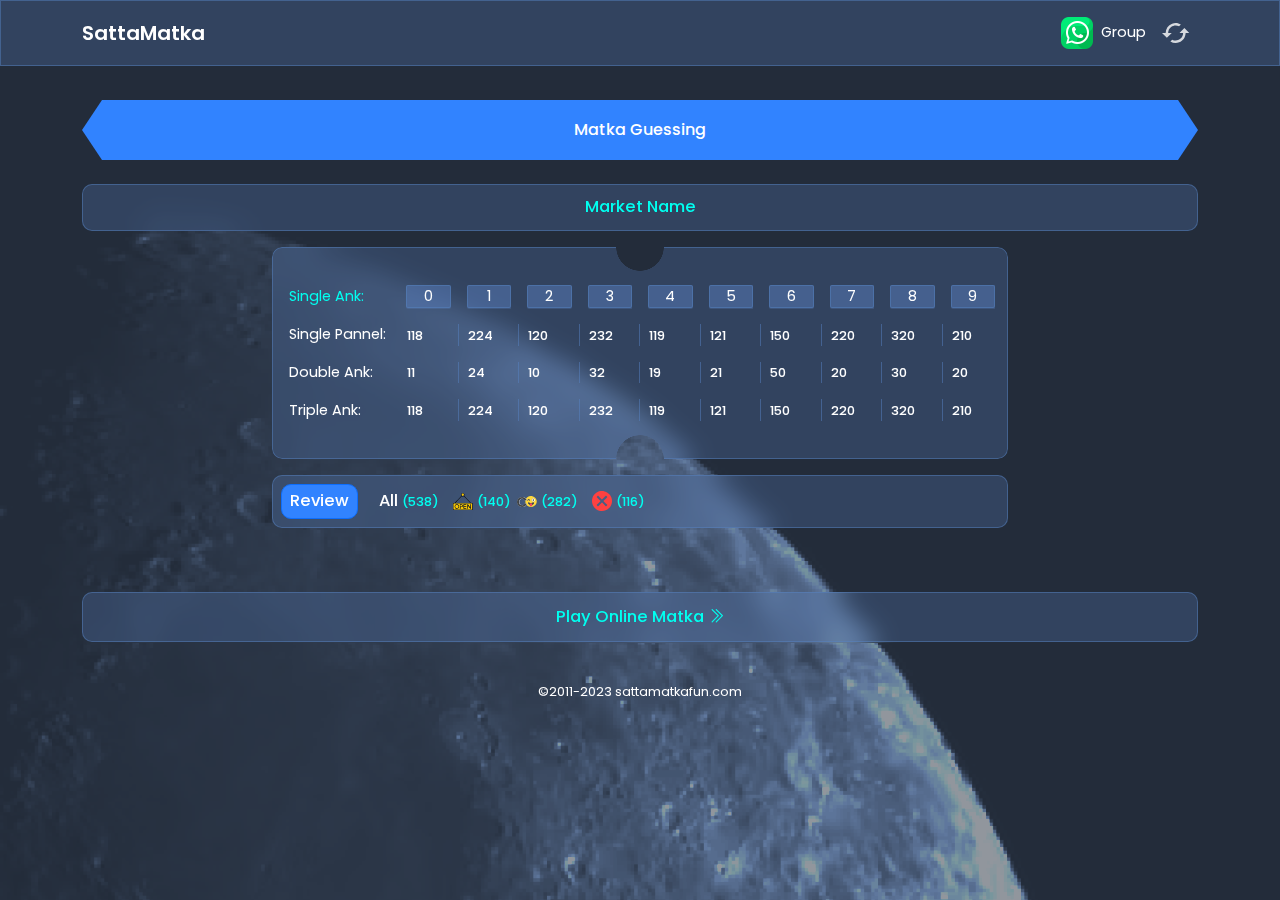
<file: matka.html>
<!doctype html>
<html lang="en">

<head>
    <meta charset="utf-8">
    <meta name="viewport" content="width=device-width, initial-scale=1">
    <meta name="description" content="">
    <meta name="author" content="Mark Otto, Jacob Thornton, and Bootstrap contributors">
    <meta name="generator" content="Hugo 0.104.2">
    <title>Satta Matka</title>

    <link href="css/bootstrap.min.css" rel="stylesheet">

    <!-- Icons -->
    <link rel="stylesheet" href="https://cdn.jsdelivr.net/npm/bootstrap-icons@1.10.4/font/bootstrap-icons.css">

    <!-- Fonts -->
    <link rel="preconnect" href="https://fonts.googleapis.com">
    <link rel="preconnect" href="https://fonts.gstatic.com" crossorigin>
    <link href="https://fonts.googleapis.com/css2?family=Poppins:wght@300;400;500;600;700;800&display=swap" rel="stylesheet">

    <!-- Custom styles -->
    <link href="css/style.css" rel="stylesheet">
</head>

<body>

    <main>
        <!-- Navbar -->
        <nav class="navbar navbar-expand-md navbar-dark fixed-top sattamatka-navbar bg-blur" aria-label="SattaMatka Navbar">
            <div class="container">
                <a class="navbar-brand" href="index.html">SattaMatka</a>

                <ul class="navbar-nav ms-auto d-flex flex-row">
                    <li class="nav-item">
                        <a class="nav-link active" href="#"><img src="assets/whatsapp.svg" class="me-2" alt="Whatsapp icon"> Group</a>
                    </li>
                    <li class="nav-item">
                        <a class="nav-link" href="#"><img src="assets/refresh.svg" alt="Refresh icon"></a>
                    </li>
                </ul>

            </div>
        </nav>

        <div class="container">

            <!-- Blue corner Title box -->
            <div class="row justify-content-center">
                <div class="col-md-12 mb-4">
                    <div class="bg-triangular-shape">
                        <div class="title">
                            <h2 class="text-white">Matka Guessing</h2>
                        </div>
                    </div>
                </div>
            </div>

            <div class="row justify-content-center">
                <div class="col-md-12 mb-3">
                    <div class="bg-blur px-3 py-2 radius-md">
                        <div class="title text-center">
                            <h2>Market Name</h2>
                        </div>
                    </div>
                </div>
            </div>


            <div class="row justify-content-center">
                <div class="col-md-8 mb-3 position-relative add-action">
                    <div class="bg-blur px-3 radius-md shape-cutout overflow-hidden">
                        <div class="row overflow-auto">
                            <div class="col-md-12 min-w-450">

                                <div class="row mb-3 flex-row align-items-center">
                                    <div class="col-2">
                                        <p class="color-turquoise">Single Ank:</p>
                                    </div>
                                    <div class="col-1 px-2">
                                        <p class="bg-blur radius-sm text-center">0</p>
                                    </div>
                                    <div class="col-1 px-2">
                                        <p class="bg-blur radius-sm text-center">1</p>
                                    </div>
                                    <div class="col-1 px-2">
                                        <p class="bg-blur radius-sm text-center">2</p>
                                    </div>
                                    <div class="col-1 px-2">
                                        <p class="bg-blur radius-sm text-center">3</p>
                                    </div>
                                    <div class="col-1 px-2">
                                        <p class="bg-blur radius-sm text-center">4</p>
                                    </div>
                                    <div class="col-1 px-2">
                                        <p class="bg-blur radius-sm text-center">5</p>
                                    </div>
                                    <div class="col-1 px-2">
                                        <p class="bg-blur radius-sm text-center">6</p>
                                    </div>
                                    <div class="col-1 px-2">
                                        <p class="bg-blur radius-sm text-center">7</p>
                                    </div>
                                    <div class="col-1 px-2">
                                        <p class="bg-blur radius-sm text-center">8</p>
                                    </div>
                                    <div class="col-1 px-2">
                                        <p class="bg-blur radius-sm text-center">9</p>
                                    </div>

                                </div>

                                <div class="row mb-3 flex-row align-items-center">
                                    <div class="col-2">
                                        <p>Single Pannel:</p>
                                    </div>
                                    <div class="col-1 px-2 divider-right">
                                        <button class="btn p-0 text-white small radius-sm text-center number-btn">118</button>
                                    </div>
                                    <div class="col-1 px-2 divider-right">
                                        <button class="btn p-0 text-white small radius-sm text-center number-btn">224</button>
                                    </div>
                                    <div class="col-1 px-2 divider-right">
                                        <button class="btn p-0 text-white small radius-sm text-center number-btn">120</button>
                                    </div>
                                    <div class="col-1 px-2 divider-right">
                                        <button class="btn p-0 text-white small radius-sm text-center number-btn">232</button>
                                    </div>
                                    <div class="col-1 px-2 divider-right">
                                        <button class="btn p-0 text-white small radius-sm text-center number-btn">119</button>
                                    </div>
                                    <div class="col-1 px-2 divider-right">
                                        <button class="btn p-0 text-white small radius-sm text-center number-btn">121</button>
                                    </div>
                                    <div class="col-1 px-2 divider-right">
                                        <button class="btn p-0 text-white small radius-sm text-center number-btn">150</button>
                                    </div>
                                    <div class="col-1 px-2 divider-right">
                                        <button class="btn p-0 text-white small radius-sm text-center number-btn">220</button>
                                    </div>
                                    <div class="col-1 px-2 divider-right">
                                        <button class="btn p-0 text-white small radius-sm text-center number-btn">320</button>
                                    </div>
                                    <div class="col-1 px-2">
                                        <button class="btn p-0 text-white small radius-sm text-center number-btn">210</button>
                                    </div>

                                </div>

                                <div class="row mb-3 flex-row align-items-center">
                                    <div class="col-2">
                                        <p>Double Ank:</p>
                                    </div>
                                    <div class="col-1 px-2 divider-right">
                                        <button class="btn p-0 text-white small radius-sm text-center number-btn">11</button>
                                    </div>
                                    <div class="col-1 px-2 divider-right">
                                        <button class="btn p-0 text-white small radius-sm text-center number-btn">24</button>
                                    </div>
                                    <div class="col-1 px-2 divider-right">
                                        <button class="btn p-0 text-white small radius-sm text-center number-btn">10</button>
                                    </div>
                                    <div class="col-1 px-2 divider-right">
                                        <button class="btn p-0 text-white small radius-sm text-center number-btn">32</button>
                                    </div>
                                    <div class="col-1 px-2 divider-right">
                                        <button class="btn p-0 text-white small radius-sm text-center number-btn">19</button>
                                    </div>
                                    <div class="col-1 px-2 divider-right">
                                        <button class="btn p-0 text-white small radius-sm text-center number-btn">21</button>
                                    </div>
                                    <div class="col-1 px-2 divider-right">
                                        <button class="btn p-0 text-white small radius-sm text-center number-btn">50</button>
                                    </div>
                                    <div class="col-1 px-2 divider-right">
                                        <button class="btn p-0 text-white small radius-sm text-center number-btn">20</button>
                                    </div>
                                    <div class="col-1 px-2 divider-right">
                                        <button class="btn p-0 text-white small radius-sm text-center number-btn">30</button>
                                    </div>
                                    <div class="col-1 px-2">
                                        <button class="btn p-0 text-white small radius-sm text-center number-btn">20</button>
                                    </div>

                                </div>

                                <div class="row flex-row align-items-center">
                                    <div class="col-2">
                                        <p>Triple Ank:</p>
                                    </div>
                                    <div class="col-1 px-2 divider-right">
                                        <button class="btn p-0 text-white small radius-sm text-center number-btn">118</button>
                                    </div>
                                    <div class="col-1 px-2 divider-right">
                                        <button class="btn p-0 text-white small radius-sm text-center number-btn">224</button>
                                    </div>
                                    <div class="col-1 px-2 divider-right">
                                        <button class="btn p-0 text-white small radius-sm text-center number-btn">120</button>
                                    </div>
                                    <div class="col-1 px-2 divider-right">
                                        <button class="btn p-0 text-white small radius-sm text-center number-btn">232</button>
                                    </div>
                                    <div class="col-1 px-2 divider-right">
                                        <button class="btn p-0 text-white small radius-sm text-center number-btn">119</button>
                                    </div>
                                    <div class="col-1 px-2 divider-right">
                                        <button class="btn p-0 text-white small radius-sm text-center number-btn">121</button>
                                    </div>
                                    <div class="col-1 px-2 divider-right">
                                        <button class="btn p-0 text-white small radius-sm text-center number-btn">150</button>
                                    </div>
                                    <div class="col-1 px-2 divider-right">
                                        <button class="btn p-0 text-white small radius-sm text-center number-btn">220</button>
                                    </div>
                                    <div class="col-1 px-2 divider-right">
                                        <button class="btn p-0 text-white small radius-sm text-center number-btn">320</button>
                                    </div>
                                    <div class="col-1 px-2">
                                        <button class="btn p-0 text-white small radius-sm text-center number-btn">210</button>
                                    </div>

                                </div>

                            </div>
                        </div>

                    </div>

                    <!-- <div class="react-icon">
                        <button class="btn btn-link p-0"><img src="assets/Heart.svg" alt="Heart"></button>
                    </div> -->

                    <div class="icon-panel radius-md p-3">
                        <div class="row">
                            <div class="col-md-12">
                                <label id="numberLabel" class="w-100 text-black">Button Text Will Appear Here</label>
                            </div>
                            <div class="col-md-12 d-flex justify-content-between">
                                <!-- <button class="btn btn-link p-0"><img src="assets/Heart.svg" alt="Heart"></button>
                                <button class="btn btn-link p-0"><img src="assets/Like.svg" alt="Like"></button> -->
                                <button class="btn p-0">
                                    <img src="assets/Open.svg" alt="Open">
                                    <p class="extra-small">Open</p>
                                </button>
                                <button class="btn p-0">
                                    <img src="assets/Close.svg" alt="Close">
                                    <p class="extra-small">Close</p>
                                </button>
                                <button class="btn p-0">
                                    <img src="assets/Close-red.svg" alt="Close-red">
                                    <p class="extra-small">Cancel</p>
                                </button>
                            </div>

                        </div>
                    </div>
                </div>
            </div>

            <div class="row justify-content-center">
                <div class="col-md-8">
                    <div class="review-panel bg-blur p-2 radius-md">
                        <button class="btn btn-primary py-1 px-2 me-2 review-btn text-white me-3">Review</button>
                        <div class="divider mt-3 d-sm-none"></div>
                        <button class="btn text-white p-0 me-2">All <span class="small color-turquoise">(538)</span></button>
                        <button class="btn p-0 me-"><img src="assets/Open.svg" alt="Open"> <span class="small">(140)</span></button>
                        <button class="btn p-0 me-2"><img src="assets/Close.svg" alt="Close"> <span class="small">(282)</span></button>
                        <button class="btn p-0"><img src="assets/Close-red.svg" alt="Close-red"> <span class="small">(116)</span></button>
                    </div>
                </div>
            </div>

            <div class="reaction-panel radius-md bg-black p-3">
                <div class="row">
                    <div class="col-5 text-center mx-auto mb-3">
                        <div class="fancy-border"></div>
                        <p>Reactions</p>
                    </div>
                    <div class="col-md-12 d-flex justify-content-between border-bottom pb-2">
                        <button class="btn text-white p-0">All <span class="small color-turquoise">(538)</span></button>
                        <!-- <button class="btn btn-link p-0"><img src="assets/Heart.svg" alt="Heart"></button>
                        <button class="btn btn-link p-0"><img src="assets/Like.svg" alt="Like"></button> -->
                        <button class="btn p-0"><img src="assets/Open.svg" alt="Open"> <span class="small">(140)</span></button>
                        <button class="btn p-0"><img src="assets/Close.svg" alt="Close"> <span class="small">(282)</span></button>
                        <button class="btn p-0"><img src="assets/Close-red.svg" alt="Close-red"> <span class="small">(116)</span></button>
                    </div>

                    <div class="col-md-12 users-list mt-2">
                        <ul class="list-unstyled">
                            <!-- <li>
                                <img src="assets/user.png" alt="user" class="me-2 profile-photo">
                                Lorem ipsum
                                <img src="assets/Heart.svg" alt="Heart" class="ms-2">
                            </li> -->

                            <li>
                                Number: <span class="ms-2">10</span>
                                <div class="reaction-counting">
                                    <p>
                                        <img src="assets/Open.svg" alt="Open" class="d-inline-block">
                                        <span class="small color-turquoise">(4)</span>
                                    </p>
                                    <p>
                                        <img src="assets/Close.svg" alt="Close" class="d-inline-block">
                                        <span class="small color-turquoise">(4)</span>
                                    </p>
                                    <p>
                                        <img src="assets/Close-red.svg" alt="Close Red" class="d-inline-block">
                                        <span class="small color-turquoise">(4)</span>
                                    </p>
                                </div>
                            </li>

                            <li>
                                Number: <span class="ms-2">11</span>
                                <div class="reaction-counting">
                                    <p>
                                        <img src="assets/Open.svg" alt="Open" class="d-inline-block">
                                        <span class="small color-turquoise">(4)</span>
                                    </p>
                                    <p>
                                        <img src="assets/Close.svg" alt="Close" class="d-inline-block">
                                        <span class="small color-turquoise">(4)</span>
                                    </p>
                                    <p>
                                        <img src="assets/Close-red.svg" alt="Close Red" class="d-inline-block">
                                        <span class="small color-turquoise">(4)</span>
                                    </p>
                                </div>
                            </li>

                            <li>
                                Number: <span class="ms-2">19</span>
                                <div class="reaction-counting">
                                    <p>
                                        <img src="assets/Open.svg" alt="Open" class="d-inline-block">
                                        <span class="small color-turquoise">(4)</span>
                                    </p>
                                    <p>
                                        <img src="assets/Close.svg" alt="Close" class="d-inline-block">
                                        <span class="small color-turquoise">(4)</span>
                                    </p>
                                    <p>
                                        <img src="assets/Close-red.svg" alt="Close Red" class="d-inline-block">
                                        <span class="small color-turquoise">(4)</span>
                                    </p>
                                </div>
                            </li>

                            <li>
                                Number: <span class="ms-2">20</span>
                                <div class="reaction-counting">
                                    <p>
                                        <img src="assets/Open.svg" alt="Open" class="d-inline-block">
                                        <span class="small color-turquoise">(4)</span>
                                    </p>
                                    <p>
                                        <img src="assets/Close.svg" alt="Close" class="d-inline-block">
                                        <span class="small color-turquoise">(4)</span>
                                    </p>
                                    <p>
                                        <img src="assets/Close-red.svg" alt="Close Red" class="d-inline-block">
                                        <span class="small color-turquoise">(4)</span>
                                    </p>
                                </div>
                            </li>

                            <li>
                                Number: <span class="ms-2">21</span>
                                <div class="reaction-counting">
                                    <p>
                                        <img src="assets/Open.svg" alt="Open" class="d-inline-block">
                                        <span class="small color-turquoise">(4)</span>
                                    </p>
                                    <p>
                                        <img src="assets/Close.svg" alt="Close" class="d-inline-block">
                                        <span class="small color-turquoise">(4)</span>
                                    </p>
                                    <p>
                                        <img src="assets/Close-red.svg" alt="Close Red" class="d-inline-block">
                                        <span class="small color-turquoise">(4)</span>
                                    </p>
                                </div>
                            </li>

                            <li>
                                Number: <span class="ms-2">30</span>
                                <div class="reaction-counting">
                                    <p>
                                        <img src="assets/Open.svg" alt="Open" class="d-inline-block">
                                        <span class="small color-turquoise">(4)</span>
                                    </p>
                                    <p>
                                        <img src="assets/Close.svg" alt="Close" class="d-inline-block">
                                        <span class="small color-turquoise">(4)</span>
                                    </p>
                                    <p>
                                        <img src="assets/Close-red.svg" alt="Close Red" class="d-inline-block">
                                        <span class="small color-turquoise">(4)</span>
                                    </p>
                                </div>
                            </li>

                            <li>
                                Number: <span class="ms-2">32</span>
                                <div class="reaction-counting">
                                    <p>
                                        <img src="assets/Open.svg" alt="Open" class="d-inline-block">
                                        <span class="small color-turquoise">(4)</span>
                                    </p>
                                    <p>
                                        <img src="assets/Close.svg" alt="Close" class="d-inline-block">
                                        <span class="small color-turquoise">(4)</span>
                                    </p>
                                    <p>
                                        <img src="assets/Close-red.svg" alt="Close Red" class="d-inline-block">
                                        <span class="small color-turquoise">(4)</span>
                                    </p>
                                </div>
                            </li>

                            <li>
                                Number: <span class="ms-2">118</span>
                                <div class="reaction-counting">
                                    <p>
                                        <img src="assets/Open.svg" alt="Open" class="d-inline-block">
                                        <span class="small color-turquoise">(4)</span>
                                    </p>
                                    <p>
                                        <img src="assets/Close.svg" alt="Close" class="d-inline-block">
                                        <span class="small color-turquoise">(4)</span>
                                    </p>
                                    <p>
                                        <img src="assets/Close-red.svg" alt="Close Red" class="d-inline-block">
                                        <span class="small color-turquoise">(4)</span>
                                    </p>
                                </div>
                            </li>

                            <li>
                                Number: <span class="ms-2">120</span>
                                <div class="reaction-counting">
                                    <p>
                                        <img src="assets/Open.svg" alt="Open" class="d-inline-block">
                                        <span class="small color-turquoise">(4)</span>
                                    </p>
                                    <p>
                                        <img src="assets/Close.svg" alt="Close" class="d-inline-block">
                                        <span class="small color-turquoise">(4)</span>
                                    </p>
                                    <p>
                                        <img src="assets/Close-red.svg" alt="Close Red" class="d-inline-block">
                                        <span class="small color-turquoise">(4)</span>
                                    </p>
                                </div>
                            </li>

                            <li>
                                Number: <span class="ms-2">121</span>
                                <div class="reaction-counting">
                                    <p>
                                        <img src="assets/Open.svg" alt="Open" class="d-inline-block">
                                        <span class="small color-turquoise">(4)</span>
                                    </p>
                                    <p>
                                        <img src="assets/Close.svg" alt="Close" class="d-inline-block">
                                        <span class="small color-turquoise">(4)</span>
                                    </p>
                                    <p>
                                        <img src="assets/Close-red.svg" alt="Close Red" class="d-inline-block">
                                        <span class="small color-turquoise">(4)</span>
                                    </p>
                                </div>
                            </li>

                            <li>
                                Number: <span class="ms-2">150</span>
                                <div class="reaction-counting">
                                    <p>
                                        <img src="assets/Open.svg" alt="Open" class="d-inline-block">
                                        <span class="small color-turquoise">(4)</span>
                                    </p>
                                    <p>
                                        <img src="assets/Close.svg" alt="Close" class="d-inline-block">
                                        <span class="small color-turquoise">(4)</span>
                                    </p>
                                    <p>
                                        <img src="assets/Close-red.svg" alt="Close Red" class="d-inline-block">
                                        <span class="small color-turquoise">(4)</span>
                                    </p>
                                </div>
                            </li>

                            <li>
                                Number: <span class="ms-2">210</span>
                                <div class="reaction-counting">
                                    <p>
                                        <img src="assets/Open.svg" alt="Open" class="d-inline-block">
                                        <span class="small color-turquoise">(4)</span>
                                    </p>
                                    <p>
                                        <img src="assets/Close.svg" alt="Close" class="d-inline-block">
                                        <span class="small color-turquoise">(4)</span>
                                    </p>
                                    <p>
                                        <img src="assets/Close-red.svg" alt="Close Red" class="d-inline-block">
                                        <span class="small color-turquoise">(4)</span>
                                    </p>
                                </div>
                            </li>

                            <li>
                                Number: <span class="ms-2">220</span>
                                <div class="reaction-counting">
                                    <p>
                                        <img src="assets/Open.svg" alt="Open" class="d-inline-block">
                                        <span class="small color-turquoise">(4)</span>
                                    </p>
                                    <p>
                                        <img src="assets/Close.svg" alt="Close" class="d-inline-block">
                                        <span class="small color-turquoise">(4)</span>
                                    </p>
                                    <p>
                                        <img src="assets/Close-red.svg" alt="Close Red" class="d-inline-block">
                                        <span class="small color-turquoise">(4)</span>
                                    </p>
                                </div>
                            </li>

                            <li>
                                Number: <span class="ms-2">224</span>
                                <div class="reaction-counting">
                                    <p>
                                        <img src="assets/Open.svg" alt="Open" class="d-inline-block">
                                        <span class="small color-turquoise">(4)</span>
                                    </p>
                                    <p>
                                        <img src="assets/Close.svg" alt="Close" class="d-inline-block">
                                        <span class="small color-turquoise">(4)</span>
                                    </p>
                                    <p>
                                        <img src="assets/Close-red.svg" alt="Close Red" class="d-inline-block">
                                        <span class="small color-turquoise">(4)</span>
                                    </p>
                                </div>
                            </li>

                            <li>
                                Number: <span class="ms-2">232</span>
                                <div class="reaction-counting">
                                    <p>
                                        <img src="assets/Open.svg" alt="Open" class="d-inline-block">
                                        <span class="small color-turquoise">(4)</span>
                                    </p>
                                    <p>
                                        <img src="assets/Close.svg" alt="Close" class="d-inline-block">
                                        <span class="small color-turquoise">(4)</span>
                                    </p>
                                    <p>
                                        <img src="assets/Close-red.svg" alt="Close Red" class="d-inline-block">
                                        <span class="small color-turquoise">(4)</span>
                                    </p>
                                </div>
                            </li>

                            <li>
                                Number: <span class="ms-2">320</span>
                                <div class="reaction-counting">
                                    <p>
                                        <img src="assets/Open.svg" alt="Open" class="d-inline-block">
                                        <span class="small color-turquoise">(4)</span>
                                    </p>
                                    <p>
                                        <img src="assets/Close.svg" alt="Close" class="d-inline-block">
                                        <span class="small color-turquoise">(4)</span>
                                    </p>
                                    <p>
                                        <img src="assets/Close-red.svg" alt="Close Red" class="d-inline-block">
                                        <span class="small color-turquoise">(4)</span>
                                    </p>
                                </div>
                            </li>

                        </ul>
                    </div>

                </div>
            </div>
            <div class="reaction-panel-backdrop"></div>


            <div class="row justify-content-center mt-5">
                <div class="col-md-12">
                    <div class="d-grid gap-2 py-3">
                        <button type="button" class="btn bg-blur color-swapping-text color-turquoise">Play Online Matka <i class="bi bi-chevron-double-right"></i></button>
                    </div>
                </div>
            </div>

            <!-- Copyright -->
            <div class="row justify-content-center">
                <div class="col-xl-4 col-lg-5 col-md-6 text-center my-4">
                    <p class="small">©2011-2023 sattamatkafun.com</p>
                </div>
            </div>
        </div>

    </main>

    <script src="js/bootstrap.bundle.min.js"></script>
    <script src="https://code.jquery.com/jquery-3.6.4.min.js" integrity="sha256-oP6HI9z1XaZNBrJURtCoUT5SUnxFr8s3BzRl+cbzUq8=" crossorigin="anonymous"></script>

    <!-- Date Input take todays date -->
    <script>
        $(".review-btn").click(function() {
            $(".reaction-panel").addClass("visible");
            $(".reaction-panel-backdrop").addClass("visible");
        });

        $(".reaction-panel-backdrop").click(function() {
            $(".reaction-panel").removeClass("visible");
            $(".reaction-panel-backdrop").removeClass("visible");
        });
    </script>

    <script>
        // $(".add-action .bg-blur").click(function(){
        //     $(".icon-panel").addClass("visible");
        // });

        // $(".icon-panel .btn").click(function(){
        //     $(".icon-panel").removeClass("visible");
        // });


        $(".number-btn").click(function() {
            $(".icon-panel").addClass("visible");
            var buttonText = $(this).text();

            $("#numberLabel").text("Number: " + buttonText);
        });

        $(".icon-panel .btn").click(function() {
            $(".icon-panel").removeClass("visible");
        });
    </script>

    <script>
        // $(".number-btn").click(function(event){
        //     alert($(this).text());
        // });
    </script>

</body>

</html>
</file>
<file: css/style.css>
/* CSS Variables - Start */

:root {
    --white: #fff;
    --black: #000;
    --theme-blue: #3183FF;
    --theme-turquoise: #00FFF0;
    --theme-black: #232C3A;
    --theme-dark-blue: #5882C1;
    --radius-sm: 0.125rem;
    --radius-md: 0.625rem;
}


/* CSS Variables - Ends */


/* Common Classes - Starts */

body {
    font-family: 'Poppins', sans-serif;
    font-size: 0.9rem;
    font-weight: 400;
    color: var(--white);
    -webkit-font-smoothing: antialiased;
    -moz-osx-font-smoothing: grayscale;
    background-image: url(".././assets/background.png");
    background-size: cover;
    background-position: top center;
    background-repeat: repeat-y;
    background-color: var(--theme-black);
    background-blend-mode: color-dodge;
    padding-top: 100px;
    padding-bottom: 100px;
}

p {
    margin: 0;
}

.btn {
    padding-top: 0.75rem;
    padding-bottom: 0.75rem;
    font-weight: 500;
    font-size: 1.03rem;
    border-radius: var(--radius-md);
}

.btn:hover {
    border-color: inherit;
    background-color: inherit;
}

.btn-primary {
    background-color: var(--theme-blue);
}

.btn-success {
    background-color: var(--theme-turquoise);
    color: var(--theme-black);
}

.btn-sm {
    padding-top: 0.30rem;
    padding-bottom: 0.30rem;
    font-weight: 400;
    font-size: 0.9rem;
    border-radius: var(--radius-md);
}

.triangular-shape-btn {
    background-color: rgba(88, 130, 193, 0.50);
    position: relative;
    height: 50px;
    width: calc(100% - 40px);
    margin-left: 20px;
    display: flex;
    align-items: center;
    justify-content: center;
    border: 0;
    border-radius: 0;
    color: var(--white);
}

.triangular-shape-btn:hover {
    background-color: rgba(88, 130, 193, 0.50);
}

.triangular-shape-btn::before {
    content: "";
    position: absolute;
    top: 0;
    left: -12px;
    width: 0;
    height: 0;
    border-top: 25px solid transparent;
    border-right: 12px solid rgba(88, 130, 193, 0.50);
    border-bottom: 25px solid transparent;
}

.triangular-shape-btn::after {
    content: "";
    position: absolute;
    top: 0;
    right: -12px;
    width: 0;
    height: 0;
    border-top: 25px solid transparent;
    border-left: 12px solid rgba(88, 130, 193, 0.50);
    border-bottom: 25px solid transparent;
}

.small {
    font-size: 0.8rem;
}

.extra-small {
    font-size: 0.7rem;
}

.color-primary {
    color: var(--theme-blue) !important;
}

.color-turquoise {
    color: var(--theme-turquoise);
}

.bg-blur {
    border: 1px solid rgba(88, 130, 193, 0.49);
    background: rgba(88, 130, 193, 0.28);
    backdrop-filter: blur(12.5px);
}

.bg-blur.active {
    background-color: var(--theme-blue);
}

.bg-black {
    background-color: var(--theme-black) !important;
}

.bg-turquoise {
    background-color: var(--theme-turquoise) !important;
}

.radius-0 {
    border-radius: 0;
}

.radius-md {
    border-radius: var(--radius-md);
}

.radius-sm {
    border-radius: var(--radius-sm);
}

.border-top-left-radius-0 {
    border-top-left-radius: 0;
}

.border-top-right-radius-0 {
    border-top-right-radius: 0;
}

.border-bottom-left-radius-0 {
    border-bottom-left-radius: 0;
}

.border-bottom-right-radius-0 {
    border-bottom-right-radius: 0;
}

.full-height {
    min-height: 100vh;
}

.bg-triangular-shape {
    background-color: var(--theme-blue);
    position: relative;
    height: 60px;
    width: calc(100% - 40px);
    margin-left: 20px;
    display: flex;
    align-items: center;
    justify-content: center;
}

.bg-triangular-shape::before {
    content: "";
    position: absolute;
    top: 0;
    left: -20px;
    width: 0;
    height: 0;
    border-top: 30px solid transparent;
    border-right: 20px solid var(--theme-blue);
    border-bottom: 30px solid transparent;
}

.bg-triangular-shape::after {
    content: "";
    position: absolute;
    top: 0;
    right: -20px;
    width: 0;
    height: 0;
    border-top: 30px solid transparent;
    border-left: 20px solid var(--theme-blue);
    border-bottom: 30px solid transparent;
}

.bg-triangular-shape .title h2 {
    text-align: center;
    font-size: 1rem;
}

.hexagon-box {
    background: rgba(88, 130, 193, 0.5);
    padding-top: 0.8rem;
    padding-bottom: 0.8rem;
    text-align: center;
    position: relative;
    margin-top: 2.8rem;
    margin-bottom: 2.8rem;
    width: 160px;
    margin-left: auto;
    margin-right: auto;
}

.hexagon-box::before {
    content: "";
    position: absolute;
    top: -35px;
    left: 0;
    width: 0;
    height: 0;
    border-left: 80px solid transparent;
    border-right: 80px solid transparent;
    border-bottom: 35px solid rgba(88, 130, 193, 0.5);
}

.hexagon-box::after {
    content: "";
    position: absolute;
    bottom: -35px;
    left: 0;
    width: 0;
    height: 0;
    border-top: 35px solid rgba(88, 130, 193, 0.5);
    border-left: 80px solid transparent;
    border-right: 80px solid transparent;
}

.shape-cutout {
    padding-top: 2.3rem;
    padding-bottom: 2.3rem;
    -webkit-mask: radial-gradient(circle 24px at 100% 0, #0000 98%, #000) top left, radial-gradient(circle 24px at 0 0, #0000 98%, #000) top right, radial-gradient(circle 24px at 100% 100%, #0000 98%, #000) bottom left, radial-gradient(circle 24px at 0 100%, #0000 98%, #000) bottom right;
    -webkit-mask-size: 50% 50%;
    -webkit-mask-repeat: no-repeat;
}

input.custom-date-picker {
    position: relative;
}

input[type="date"].custom-date-picker::-webkit-calendar-picker-indicator {
    background: transparent;
    bottom: 0;
    color: transparent;
    cursor: pointer;
    height: auto;
    left: 0;
    position: absolute;
    right: 0;
    top: 0;
    width: auto;
}


/* Common Classes - Ends */


/* Navbar - Starts */

.sattamatka-navbar .navbar-brand {
    font-weight: 600;
}

.sattamatka-navbar .navbar-nav .nav-item,
.sattamatka-navbar .navbar-nav .nav-item .nav-link {
    display: flex;
    align-items: center;
}

.sattamatka-navbar .navbar-nav .nav-item .nav-link {
    padding-left: 0.5rem;
    padding-right: 0.5rem;
}


/* Navbar - Ends */


/* Titles - Starts */

.title h2 {
    font-size: 1.03rem;
    font-weight: 500;
    margin-bottom: 0;
    color: var(--theme-turquoise);
    line-height: 1.8rem;
}

.color-swapping-text {
    animation: color-swap 1s steps(2, start) infinite;
    transition: none;
}

@keyframes color-swap {
    100% {
        color: var(--white);
    }
}


/* Titles - Ends */


/* Custom Tabs Panel - Starts */

.custom-tabs-panel.nav-justified .nav-item {
    padding-left: 0.5rem;
    padding-right: 0.5rem;
}

.custom-tabs-panel.nav-justified .nav-item:first-child {
    padding-left: 0;
}

.custom-tabs-panel.nav-justified .nav-item:last-child {
    padding-right: 0;
}

.custom-tabs-panel.nav-justified .nav-item .nav-link {
    border: 1px solid rgba(88, 130, 193, 0.49);
    background: rgba(88, 130, 193, 0.28);
    backdrop-filter: blur(12.5px);
    border-radius: var(--radius-md);
    color: var(--white);
    font-weight: 500;
    padding-top: 0.6rem;
    padding-bottom: 0.6rem;
}

.custom-tabs-panel.nav-justified .nav-item .nav-link.active {
    background-color: var(--theme-blue);
    -webkit-mask: radial-gradient(circle 6px at 100% 0, #0000 98%, #000) top left, radial-gradient(circle 6px at 0 0, #0000 98%, #000) top right, radial-gradient(circle 6px at 100% 100%, #0000 98%, #000) bottom left, radial-gradient(circle 6px at 0 100%, #0000 98%, #000) bottom right;
    -webkit-mask-size: 50.1% 51%;
    -webkit-mask-repeat: no-repeat;
}


/* Custom Tabs Panel - Ends */

.panel-days .day-divider {
    border-bottom: 1px solid rgba(88, 130, 193, 0.5);
    border-right: 1px solid rgba(88, 130, 193, 0.5);
}

.panel-days:last-child .day-divider {
    border-right: none;
}

.panel-days .row:last-child .day-divider {
    border-bottom: none;
}

.min-w-450 {
    min-width: 450px;
}

.divider-right {
    border-right: 1px solid rgba(88, 130, 193, 0.5);
}


/* Reacted Icon */

.react-icon {
    position: absolute;
    left: 50px;
    bottom: -18px;
    z-index: 99;
}


/* Emoji icon panel */

.icon-panel {
    max-width: 420px;
    min-width: 300px;
    position: absolute;
    left: 50%;
    transform: translateX(-50%);
    bottom: -40px;
    z-index: -550;
    pointer-events: none;
    transition: 0.5s;
    opacity: 0;
    border: 1px solid rgba(88, 130, 193, 0.49);
    background: rgba(255, 255, 255, 1.4);
}

.icon-panel img {
    width: 24px;
}

.icon-panel.visible {
    z-index: 550;
    pointer-events: auto;
    opacity: 1;
}

.icon-panel .btn {
    border-radius: 0;
    border: 0;
}

.icon-panel .btn:hover {
    color: var(--theme-turquoise);
}


/* Reaction-panel */

.reaction-panel {
    position: fixed;
    bottom: -150%;
    z-index: -999;
    left: 0;
    transition: 0.5s;
    left: 50%;
    transition: 0.5s;
    transform: translateX(-50%);
    width: 100%;
    max-width: 500px;
}

.reaction-panel-backdrop {
    position: fixed;
    left: 0;
    bottom: 0;
    width: 100%;
    height: 100%;
    background: rgba(0, 0, 0, 0.5);
    z-index: -990;
    overflow: hidden;
    transition: 0.5s;
    opacity: 0;
}

.reaction-panel .btn,
.review-panel .btn {
    color: var(--theme-turquoise);
}

.reaction-panel.visible {
    bottom: 0;
    z-index: 999;
}

.reaction-panel-backdrop.visible {
    z-index: 990;
    opacity: 1;
}

.reaction-panel .btn img,
.review-panel .btn img {
    width: 20px;
}

.reaction-panel .fancy-border {
    width: 60px;
    height: 3px;
    border-radius: 10px;
    background-color: var(--theme-turquoise);
    margin: 1rem auto;
}

.users-list {
    max-height: 250px;
    overflow-y: auto;
}

.users-list li {
    margin-bottom: 0.5rem;
    display: flex;
}

.reaction-counting {
    display: flex;
    margin-left: auto;
}

.reaction-counting p {
    margin-left: 8px;
}

.users-list img {
    width: 16px;
}

.users-list .profile-photo {
    width: 24px;
}


/* Responsive media queries - Starts */

@media screen and (max-width:1400px) {}

@media screen and (max-width:1024px) {}

@media screen and (max-width:850px) {}

@media screen and (min-width:480px) and (max-width:767px) {}

@media screen and (min-width:768px) and (max-width:991px) {}

@media screen and (max-width:767px) {}

@media screen and (max-width:340px) {
    .title h2,
    .bg-triangular-shape .title h2 {
        font-size: 0.95rem;
    }
    .hexagon-box {
        width: 136px;
        margin-top: 2.5rem;
        margin-bottom: 2.5rem;
    }
    .hexagon-box::before {
        top: -25px;
        border-left: 68px solid transparent;
        border-right: 68px solid transparent;
        border-bottom: 25px solid rgba(88, 130, 193, 0.5);
    }
    .hexagon-box::after {
        bottom: -25px;
        border-top: 25px solid rgba(88, 130, 193, 0.5);
        border-left: 68px solid transparent;
        border-right: 68px solid transparent;
    }
}


/* Responsive media queries - Ends */
</file>
